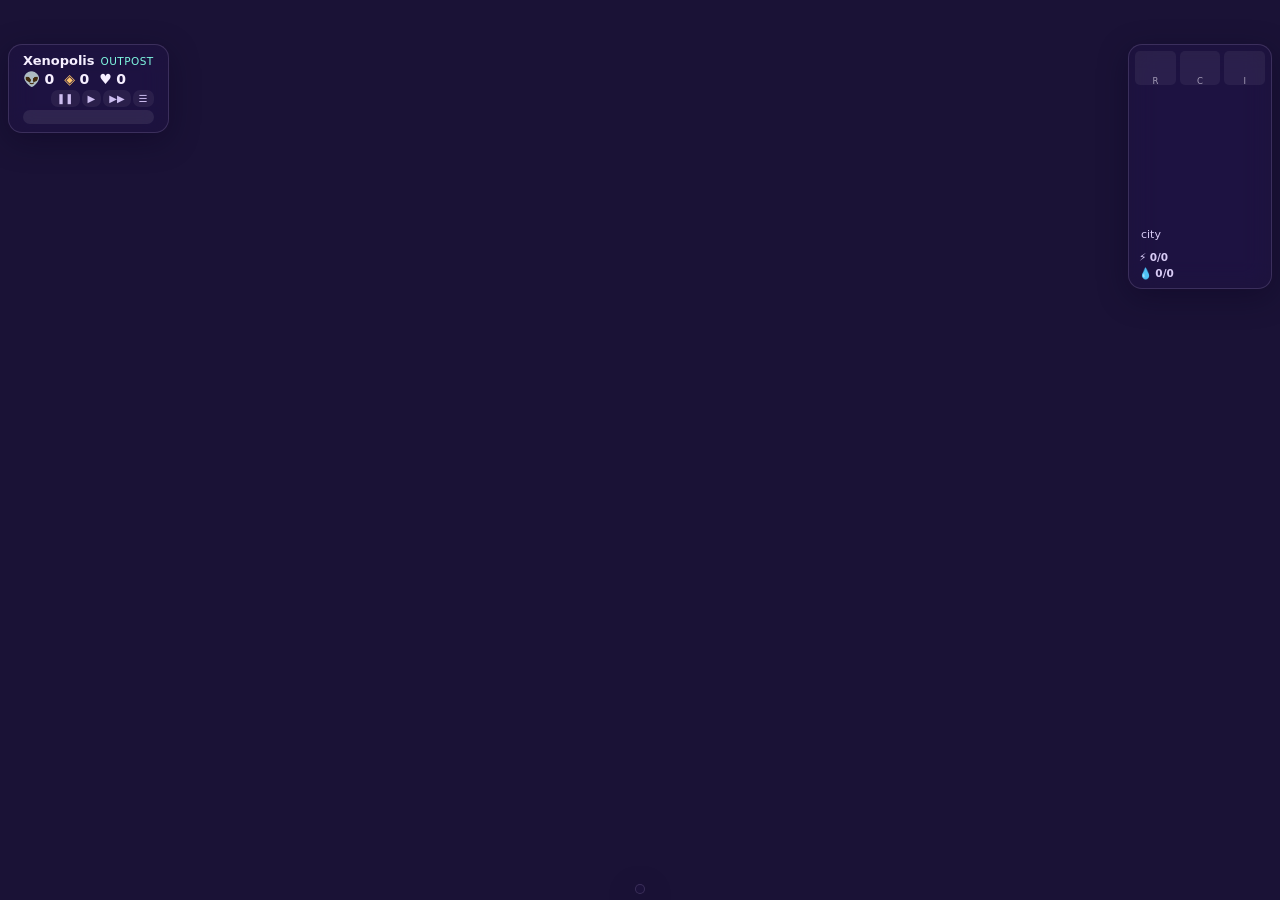
<file: index.html>
<!doctype html>
<html><head><meta charset="utf-8"><meta name="viewport" content="width=device-width,initial-scale=1">
<style>
html,body{margin:0;height:100%;overflow:hidden;background:#1a1236;font-family:-apple-system,"SF Pro Text",Inter,system-ui,sans-serif;color:#f6efff;-webkit-font-smoothing:antialiased}
canvas#c{position:fixed;inset:0;width:100%;height:100%;display:block;touch-action:none}
button{font:inherit;color:inherit;cursor:pointer;border:0;background:none}
button:focus-visible,input:focus-visible{outline:2px solid #7ff7ff;outline-offset:2px}
.glass,#hud,#side,#dock .bar,#panel,#tip,.modal>div{background:rgba(32,20,64,.55);backdrop-filter:blur(14px) saturate(1.4);-webkit-backdrop-filter:blur(14px) saturate(1.4);border:1px solid rgba(220,200,255,.16);box-shadow:0 8px 30px rgba(10,4,30,.35)}
#hud{position:fixed;left:8px;top:44px;border-radius:14px;padding:6px 10px;display:grid;gap:3px;font-size:12px;min-width:0;max-width:calc(100% - 110px)}
.city{display:flex;gap:6px;align-items:baseline;min-width:0}.city b{font-size:13px;white-space:nowrap;overflow:hidden;text-overflow:ellipsis}.city i{font-style:normal;font-size:10.5px;color:#7ff7e0;letter-spacing:.04em;text-transform:uppercase;white-space:nowrap}
.stats{display:flex;gap:10px;font-variant-numeric:tabular-nums}.stats em{font-style:normal;color:#ffc46b}.stats .neg b{color:#ff8a9a}
.row2{display:flex;gap:8px;align-items:center;justify-content:space-between;color:#cdbdf0;font-size:11px}
.speed{display:flex;gap:2px}.speed button{font-size:10px;padding:3px 6px;border-radius:7px;background:rgba(255,255,255,.06)}.speed button.on{background:#7ff7e0;color:#1d1240}
.tprog{position:relative;height:14px;border-radius:7px;background:rgba(255,255,255,.08);overflow:hidden}.tprog i{position:absolute;left:0;top:0;bottom:0;background:linear-gradient(90deg,#3fcfb6,#7a5fe0);opacity:.85;transition:width .6s}.tprog span{position:relative;display:block;font-size:10.5px;font-weight:600;text-shadow:0 1px 3px rgba(20,8,40,.7);line-height:14px;padding:0 6px;color:#fff;font-variant-numeric:tabular-nums;white-space:nowrap}
#side{position:fixed;right:8px;top:44px;border-radius:14px;padding:6px;display:grid;gap:5px;width:84px}
.rci{display:flex;gap:4px;height:34px;align-items:center}.rci div{flex:1;height:100%;position:relative;background:rgba(255,255,255,.06);border-radius:5px}
.rci i{position:absolute;left:2px;right:2px;bottom:50%;border-radius:3px;transition:height .6s}.rci i.neg{bottom:auto;top:50%;opacity:.55}
.rci .r{background:#5ef2c0}.rci .c{background:#79aaff}.rci .i{background:#ffa860}.rci span{position:absolute;bottom:-1px;width:100%;text-align:center;font-size:8.5px;opacity:.6}
#mini{width:84px;height:84px;border-radius:8px;image-rendering:pixelated;cursor:pointer;display:block}
.util{display:grid;font-size:10px;font-variant-numeric:tabular-nums;color:#d8cbf5}.util .bad{color:#ff8a9a}.util .warn{color:#ffd27a}.ub{text-align:left;font-size:10.5px;padding:2px 4px;border-radius:6px;color:#d8cbf5}.ub:hover{background:rgba(255,255,255,.1)}
#dock{position:fixed;left:6px;right:6px;bottom:6px;display:grid;gap:5px;justify-items:center}
#advice.act::after{content:' ›';opacity:.7}#advice{backdrop-filter:blur(10px);-webkit-backdrop-filter:blur(10px);display:-webkit-box;-webkit-line-clamp:2;-webkit-box-orient:vertical;overflow:hidden;line-height:1.3;box-shadow:0 4px 16px rgba(10,4,30,.4);font-size:11px;font-weight:600;padding:4px 10px;border-radius:999px;background:rgba(26,16,54,.86);border:1px solid rgba(220,200,255,.22);max-width:92%;text-align:center}#advice:empty{display:none}#advice.warn{color:#ffd27a}#advice.bad{color:#ff9aaa;border-color:rgba(255,120,150,.4)}#advice.ok{color:#9ff8e4}#advice.act{cursor:pointer}#advice.act:hover{background:rgba(60,40,110,.85)}
#lost{position:fixed;inset:0;display:grid;place-items:center;background:#1a1236;font-size:13px;color:#e8dcff;z-index:20;text-align:center;padding:20px}
#spark{width:100%;height:56px;display:block;background:rgba(255,255,255,.05);border-radius:10px}.sparkL{font-size:10.5px;color:#cdbdf0;margin-top:3px;display:flex;justify-content:space-between}
#hint{font-size:10.5px;color:#f1e8ff;text-align:center;background:rgba(24,14,52,.62);padding:2px 9px;border-radius:999px;backdrop-filter:blur(8px)}#hint:empty{display:none}
.bar{display:flex;gap:2px;padding:4px;border-radius:16px;max-width:100%;overflow-x:auto;scrollbar-width:none}.bar::-webkit-scrollbar{display:none}
.tb{display:grid;justify-items:center;gap:1px;padding:4px 5px;border-radius:11px;min-width:40px;font-size:9px;color:#d8cbf5;transition:background .2s,transform .15s}
.tb svg{width:22px;height:22px}.tb:active{transform:scale(.92)}.tb.on{background:rgba(127,247,224,.18);color:#fff}
.st{display:grid;grid-template-columns:22px auto;column-gap:5px;align-items:center;text-align:left;padding:4px 8px 4px 5px;border-radius:11px;white-space:nowrap}
.st svg{width:22px;height:22px;grid-row:span 2}.st b{font-size:10.5px;font-weight:600}.st i{font-style:normal;font-size:9.5px;color:#ffc46b}.st.on{background:rgba(127,247,224,.2)}.st.lock{opacity:.5}
#tip{position:fixed;z-index:5;border-radius:10px;padding:6px 9px;font-size:11px;display:grid;gap:2px;pointer-events:none;max-width:220px}
#tip span{color:#d8cbf5}#tip .bad{color:#ff8a9a}
#toast{position:fixed;left:50%;bottom:118px;transform:translate(-50%,-8px);opacity:0;transition:.4s;background:rgba(255,240,250,.92);color:#2a1650;font-size:12px;font-weight:600;padding:8px 12px;border-radius:12px;max-width:80%;text-align:center;pointer-events:none;z-index:6}
#toast.show{opacity:1;transform:translate(-50%,0)}#toast{transform:translate(-50%,8px);font-size:11.5px;padding:6px 11px}
#panel{position:fixed;right:8px;top:44px;bottom:8px;width:min(280px,calc(100% - 16px));border-radius:16px;padding:12px;overflow:auto;z-index:7;font-size:12px;background:rgba(28,16,58,.88)}
.ph{display:flex;justify-content:space-between;align-items:center;font-size:14px}
.tax{display:grid;grid-template-columns:auto 1fr auto;gap:8px;align-items:center;margin:10px 0}.tax input{accent-color:#7ff7e0}
.budget{display:grid;grid-template-columns:repeat(3,1fr);gap:6px}.budget div{background:rgba(255,255,255,.06);border-radius:10px;padding:6px}.budget i{display:block;font-style:normal;font-size:10px;color:#cdbdf0}.budget b{font-variant-numeric:tabular-nums}
h4{margin:12px 0 4px;font-size:11px;color:#7ff7e0;text-transform:uppercase;letter-spacing:.06em}
ul{list-style:none;margin:0;padding:0;display:grid;gap:3px}#tiers li{display:flex;justify-content:space-between;opacity:.55}#tiers li.got{opacity:1}#tiers i{font-style:normal;color:#ffc46b}
#log li{line-height:1.35;color:#e8dcff}#log i{font-style:normal;color:#9f8fd0;margin-right:6px;font-size:10px}
.pb{display:flex;gap:6px;margin-top:12px}.pb button,.modal button{flex:1;padding:8px 10px;border-radius:10px;background:rgba(255,255,255,.1);font-weight:600;font-size:12px}
.danger{background:rgba(255,94,140,.25)!important;color:#ffd0dc}
.modal{position:fixed;inset:0;display:grid;place-items:center;z-index:9;background:rgba(14,8,32,.35);padding:16px}
.modal[hidden],#panel[hidden],#tip[hidden],.bar[hidden]{display:none}
.modal>div{border-radius:18px;padding:16px;max-width:300px;display:grid;gap:10px;background:rgba(34,20,70,.85)}
.modal b{font-size:16px}.modal p{margin:0;font-size:12px;color:#d8cbf5;line-height:1.45}
.modal input{font:inherit;font-size:15px;padding:9px 12px;border-radius:10px;border:1px solid rgba(220,200,255,.25);background:rgba(255,255,255,.08);color:#fff}
#foundB{background:linear-gradient(135deg,#5ef2d6,#9a7bff);color:#1a1040}
@media (max-width:320px){#side{display:none}#hud{max-width:calc(100% - 16px)}.tb span{display:none}.tb{min-width:30px}}
@media (min-width:700px){#hud{font-size:14px;padding:8px 14px}#side{width:130px}#mini{width:130px;height:130px}.tb svg{width:28px;height:28px}.tb{min-width:56px;font-size:10.5px}}

</style>
<style>.ub:has(b.bad){animation:upulse 1.6s ease-in-out infinite}@keyframes upulse{50%{box-shadow:0 0 0 3px rgba(255,90,120,.45)}}@media (prefers-reduced-motion:reduce){.ub:has(b.bad){animation:none;box-shadow:0 0 0 2px rgba(255,90,120,.5)}}#tip .why{color:#ffd9a0;font-weight:600}#netH{font-size:10.5px;font-weight:700;padding:1px 6px;border-radius:999px;align-self:center}#netH.up{color:#9ff8e4;background:rgba(94,242,214,.14)}#goal{font-size:11px;font-weight:600;color:#ffe2a8;white-space:nowrap;overflow:hidden;text-overflow:ellipsis}#goal:empty{display:none}#netH.dn{color:#ff9aaa;background:rgba(255,94,140,.16)}</style></head>
<body>
<canvas id="c"></canvas>
<div id="hud">
  <div class="city"><b id="cname">Xenopolis</b><i id="tier">Outpost</i></div>
  <div class="stats">
    <span title="Population">👽 <b id="pop">0</b></span>
    <span title="Lumen"><em>◈</em> <b id="lumen">0</b></span>
    <span title="Happiness">♥ <b id="happy">0</b></span>
    <span id="netH" title="Net Lumen per phase"></span>
  </div>
  <div class="row2"><span id="date"></span>
    <div class="speed"><button data-speed="0" aria-label="Pause">❚❚</button><button data-speed="1" aria-label="Normal speed">▶</button><button data-speed="3" aria-label="Fast">▶▶</button><button id="menuB" aria-label="City menu">☰</button></div>
  </div>
  <div class="tprog" title="Progress to the next tier"><i id="tbar"></i><span id="tnext"></span></div>
  <div id="goal" title="Current goal"></div>
</div>
<div id="side">
  <div class="rci"><div><i id="dr" class="r"></i><span>R</span></div><div><i id="dc" class="c"></i><span>C</span></div><div><i id="di" class="i"></i><span>I</span></div></div>
  <canvas id="mini" title="Minimap: tap to jump"></canvas>
  <button id="miniB" class="ub" style="font-size:11px;padding:3px 6px;width:100%" aria-label="Change minimap view (M)">city</button>
  <div class="util"><button id="pwB" class="ub" aria-label="Energy: tap to place a pylon">⚡ <b id="pw">0/0</b></button><button id="wtB" class="ub" aria-label="Water: tap to place a mist well">💧 <b id="wt">0/0</b></button></div>
</div>
<div id="tip" hidden></div>
<div id="toast"></div>
<div id="dock"><div id="advice" role="status"></div><div id="hint"></div><div id="sub" class="bar" hidden></div><div id="bar" class="bar"></div></div>
<div id="panel" hidden>
  <div class="ph"><b>City hall</b><button id="closeP" aria-label="Close">✕</button></div>
  <label class="tax">Taxes <input id="tax" type="range" min="0" max="20" step="1"><span id="taxV"></span></label>
  <div class="budget"><div><i>Income</i><b id="inc"></b></div><div><i>Upkeep</i><b id="exp"></b></div><div><i>Net / phase</i><b id="net"></b></div></div>
  <h4>Growth</h4><canvas id="spark" aria-label="Population and Lumen history"></canvas><div id="sparkL" class="sparkL"></div>
  <div id="best" class="sparkL"></div><h4>Milestones</h4><ul id="tiers"></ul>
  <h4>Chronicle</h4><ul id="log"></ul>
  <div class="pb"><button id="soundB">Soundtrack: off</button><button id="newB" class="danger">New city</button></div>
</div>
<div id="confirm" class="modal" hidden><div><b>Start a new city?</b><p>Your current city will be replaced by a fresh world.</p><button id="noB">Keep playing</button><button id="yesB" class="danger">New city</button></div></div>
<div id="namePrompt" class="modal" hidden><div><b>Found your city</b><p>A quiet shore on an alien world. Lay glowing paths, zone pods and markets, power them with pylons and mist wells.</p>
  <input id="cityName" maxlength="40" placeholder="Xenopolis" aria-label="City name"><button id="foundB">Found city</button></div></div>
<script>
window.App = window.App || {};
(function (A) {
  const N = 28; A.N = N;
  A.TYPES = {
    r: { name: 'Residential zone', cost: 10, zone: 1 },
    c: { name: 'Commercial zone', cost: 10, zone: 1 },
    i: { name: 'Industrial zone', cost: 10, zone: 1 },
    p: { name: 'Levitation path', cost: 5 },
    pw: { name: 'Energy pylon', cost: 120, power: 90, up: 4 },
    rx: { name: 'Plasma reactor', cost: 400, power: 260, up: 9, need: 1 },
    mw: { name: 'Mist well', cost: 100, water: 90, up: 3 },
    mc: { name: 'Mist condenser', cost: 380, water: 260, up: 8, need: 1 },
    park: { name: 'Glow garden', cost: 40, up: 1 },
    hall: { name: 'Hive Council', cost: 500, up: 10, unique: 1 },
    heal: { name: 'Healing bloom', cost: 300, up: 8 },
    acad: { name: 'Star academy', cost: 350, up: 9 },
    port: { name: 'UFO port', cost: 600, up: 12 },
    mono: { name: 'Monolith of Echoes', cost: 1500, lm: 1, need: 1, unique: 1 },
    whale: { name: 'Sky Whale Sanctuary', cost: 3000, lm: 1, need: 2, unique: 1 },
    mother: { name: 'Mothership dock', cost: 6000, lm: 1, need: 3, unique: 1 }
  };
  A.TIERS = [['Outpost', 0], ['Colony', 150], ['Hive', 800], ['Metropolis', 2500], ['Star Capital', 7000]];
  A.PHASES = ['Glimmer', 'Sporefall', 'Tidewane', 'Emberdusk', 'Driftmoon', 'Coralrise', 'Hollowlight', 'Veilsong', 'Starbloom', 'Mistcall', 'Ringturn', 'Nightbirth'];
  A.rng = function (seed) { let a = seed >>> 0; return function () { a = a + 0x6D2B79F5 | 0; let t = Math.imul(a ^ a >>> 15, 1 | a); t = t + Math.imul(t ^ t >>> 7, 61 | t) ^ t; return ((t ^ t >>> 14) >>> 0) / 4294967296; }; };
  function noiseFn(seed) {
    const r = A.rng(seed), S = 6, g = [];
    for (let i = 0; i < (S + 1) * (S + 1); i++) g.push(r());
    const sm = (t) => t * t * (3 - 2 * t);
    const at = (a, b) => g[Math.min(S, b) * (S + 1) + Math.min(S, a)];
    return function (x, y) { x *= S; y *= S; const xi = Math.floor(x), yi = Math.floor(y), u = sm(x - xi), v = sm(y - yi);
      return (at(xi, yi) * (1 - u) + at(xi + 1, yi) * u) * (1 - v) + (at(xi, yi + 1) * (1 - u) + at(xi + 1, yi + 1) * u) * v; };
  }
  A.genTerrain = function (seed) {
    const n1 = noiseFn(seed), n2 = noiseFn(seed + 77), r = A.rng(seed + 5);
    A.ter = []; A.hue = [];
    for (let y = 0; y < N; y++) for (let x = 0; x < N; x++) {
      const u = x / (N - 1), v = y / (N - 1);
      const ex = Math.max(Math.abs(u - 0.5), Math.abs(v - 0.5)) * 2;
      const h = n1(u, v) * 0.75 + 0.3 - ex * ex * 0.55 + (1 - ex) * 0.12;
      const f = n2(u, v);
      let t = '';
      if (h < 0.3) t = 'w'; else if (f > 0.62) t = 'f'; else if (r() < 0.05) t = 'x';
      A.ter.push(t); A.hue.push(f);
    }
  };
  A.fresh = function (name) {
    return { v: 1, name: name || '', seed: (Math.random() * 1e9) | 0, month: 0, lumen: 6000, tax: 9,
      cells: Array(N * N).fill(''), lv: Array(N * N).fill(0), log: [], tier: 0, speed: 1, started: false, boost: 0, boostUntil: 0, hist: [], best: 0 };
  };
  A.validate = function (r) {
    const s = A.fresh();
    if (!r || typeof r !== 'object') return s;
    if (typeof r.name === 'string') s.name = r.name.slice(0, 40);
    if (Number.isFinite(r.seed)) s.seed = r.seed | 0;
    if (Number.isFinite(r.month)) s.month = Math.max(0, r.month | 0);
    if (Number.isFinite(r.lumen)) s.lumen = Math.round(r.lumen);
    if (Number.isFinite(r.tax)) s.tax = Math.min(20, Math.max(0, r.tax | 0));
    if (Array.isArray(r.cells) && r.cells.length === N * N) s.cells = r.cells.map((t) => (t && A.TYPES[t] ? t : ''));
    if (Array.isArray(r.lv) && r.lv.length === N * N) s.lv = r.lv.map((l) => Math.min(3, Math.max(0, l | 0)));
    if (Array.isArray(r.log)) s.log = r.log.filter((e) => e && typeof e.t === 'string').slice(-60).map((e) => ({ m: Math.max(0, e.m | 0), t: e.t.slice(0, 200), ...(typeof e.d === 'string' && /^\d{4}-\d\d-\d\d$/.test(e.d) ? { d: e.d } : {}) }));
    if (Number.isFinite(r.tier)) s.tier = Math.min(4, Math.max(0, r.tier | 0));
    if ([0, 1, 3].includes(r.speed)) s.speed = r.speed;
    s.started = !!r.started;
    if (Array.isArray(r.hist)) s.hist = r.hist.filter((e) => e && Number.isFinite(e.p) && Number.isFinite(e.l)).slice(-120).map((e) => ({ m: e.m | 0, p: e.p | 0, l: Math.round(e.l), h: e.h | 0 }));
    if (Number.isFinite(r.boost)) { s.boost = Math.max(0, Math.min(20, r.boost)); s.boostUntil = Math.max(0, r.boostUntil | 0); }
    if (Number.isFinite(r.auroraUntil)) s.auroraUntil = Math.max(0, r.auroraUntil | 0);
    if (Number.isFinite(r.tideUntil)) s.tideUntil = Math.max(0, r.tideUntil | 0);
    if (Number.isFinite(r.peakL)) s.peakL = Math.max(0, Math.round(r.peakL));
    if (Number.isFinite(r.best)) s.best = Math.max(0, r.best | 0);
    if (Number.isFinite(r.lastSeen) && r.lastSeen <= Date.now()) s.lastSeen = r.lastSeen;
    if (r.reached && typeof r.reached === 'object') { s.reached = {}; for (const k of ['1', '2', '3', '4']) if (Number.isFinite(r.reached[k])) s.reached[k] = Math.max(0, r.reached[k] | 0); }
    if (Number.isFinite(r.goal)) s.goal = Math.max(0, Math.min(99, r.goal | 0));
    if (Number.isFinite(r.harvest)) s.harvest = r.harvest | 0;
    if (Number.isFinite(r.hollow)) s.hollow = r.hollow | 0;
    if (typeof r.lantern === 'string') s.lantern = r.lantern.slice(0, 10);
    if (Array.isArray(r.hist)) s.hist.forEach((e, k) => { const n = r.hist.slice(-120)[k]; if (n && Number.isFinite(n.n)) e.n = Math.round(n.n); if (n && Number.isFinite(n.e)) e.e = Math.max(0, Math.min(100, n.e | 0)); if (n && Number.isFinite(n.w)) e.w = Math.max(0, Math.min(100, n.w | 0)); });
    if (Number.isFinite(r.ringFair)) s.ringFair = r.ringFair | 0;
    if (r.evc && typeof r.evc === 'object') { s.evc = {}; for (const k in r.evc) if (/^[a-z]{2,12}$/.test(k) && Number.isFinite(r.evc[k])) s.evc[k] = Math.max(0, r.evc[k] | 0); }
    if (typeof r.moths === 'string') s.moths = r.moths.slice(0, 10);
    if (Number.isFinite(r.acc)) s.acc = Math.max(0, Math.min(2.6, +r.acc));
    s.v = 1;
    return s;
  };
  A.load = function () {
    let raw = null;
    try { if (window.cabinet && cabinet.recall) raw = cabinet.recall('city', null); } catch (e) {}
    if (!raw) { try { raw = JSON.parse(localStorage.getItem('xenopolis.city') || 'null'); } catch (e) {} }
    return A.validate(raw);
  };
  A.loadUndo = function () {
    try { const u = window.cabinet && cabinet.recall ? cabinet.recall('undo', null) : null; if (!u || u.seed !== A.S.seed || !Array.isArray(u.list)) return [];
      return u.list.filter((x) => x && Array.isArray(x.batch) && Number.isFinite(x.spent) && x.batch.every((b) => b && Number.isInteger(b.i) && b.i >= 0 && b.i < N * N && (b.t === '' || A.TYPES[b.t]))).map((x) => ({ spent: Math.round(x.spent), batch: x.batch.map((b) => ({ i: b.i, t: b.t || '', l: Math.min(3, Math.max(0, b.l | 0)) })) }));
    } catch (e) { return []; }
  };
  let saveT = 0;
  A.save = function (now) {
    clearTimeout(saveT);
    const go = () => {
      const s = A.S; s.lastSeen = Date.now();
      try { if (window.cabinet && cabinet.remember) cabinet.remember('city', s); } catch (e) {}
      try { localStorage.setItem('xenopolis.city', JSON.stringify(s)); } catch (e) {}
      try { if (window.cabinet && cabinet.remember) cabinet.remember('undo', { v: 1, seed: s.seed, list: (A.undoStack || []).slice(-10) }); } catch (e) {}
    };
    A._pendingSave = go;
    if (now) { A._pendingSave = null; go(); } else saveT = setTimeout(() => { A._pendingSave = null; go(); }, 400);
  };
  A.flushSave = function () { if (A._pendingSave) { clearTimeout(saveT); const g = A._pendingSave; A._pendingSave = null; g(); } };
  const flushAll = () => { try { A.flushSave(); } catch (e) {} try { A.world && A.world.flushView && A.world.flushView(); } catch (e) {} };
  addEventListener('pagehide', flushAll); addEventListener('beforeunload', flushAll); document.addEventListener('freeze', flushAll); addEventListener('blur', flushAll);
  setInterval(() => { try { if (A.S && A.S.started) A.save(true); } catch (e) {} }, 5000);
  document.addEventListener('visibilitychange', () => { if (document.hidden) A.flushSave(); });
  A.dateStr = function (m) { return 'Cycle ' + (Math.floor(m / 12) + 1) + ' · ' + A.PHASES[m % 12]; };
})(window.App);

</script>
<script>
(function (A) {
  const N = A.N, T = A.TYPES;
  const POP = [0, 14, 45, 120], JOB = [0, 10, 30, 80];
  A.stats = { pop: 0, jc: 0, ji: 0, ps: 0, pd: 0, ws: 0, wd: 0, happy: 60, dem: { r: 0.6, c: 0.1, i: 0.3 }, income: 0, expense: 0, poll: new Float32Array(N * N), land: new Float32Array(N * N), counts: {} };
  const nb = [[1, 0], [-1, 0], [0, 1], [0, -1]];
  A.pathNear = function (i) {
    const x = i % N, y = (i / N) | 0;
    for (const [dx, dy] of nb) { const X = x + dx, Y = y + dy; if (X >= 0 && Y >= 0 && X < N && Y < N && A.S.cells[Y * N + X] === 'p') return true; }
    return false;
  };
  A.crystalNear = function (i) { const x = i % N, y = (i / N) | 0; for (let dy = -1; dy <= 1; dy++) for (let dx = -1; dx <= 1; dx++) { const X = x + dx, Y = y + dy; if (X >= 0 && Y >= 0 && X < N && Y < N && A.ter[Y * N + X] === 'x' && !A.S.cells[Y * N + X]) return true; } return false; };
  function spread(arr, i, r, amt) {
    const x = i % N, y = (i / N) | 0;
    for (let Y = Math.max(0, y - r); Y <= Math.min(N - 1, y + r); Y++) for (let X = Math.max(0, x - r); X <= Math.min(N - 1, x + r); X++) {
      const d = Math.hypot(X - x, Y - y); if (d <= r) arr[Y * N + X] += amt * (1 - d / (r + 1));
    }
  }
  A.compute = function () {
    const s = A.S, st = A.stats;
    const poll = new Float32Array(N * N), land = new Float32Array(N * N).fill(0.45);
    let pop = 0, jc = 0, ji = 0, ps = 0, pd = 0, ws = 0, wd = 0, paths = 0, up = 0; const counts = {};
    for (let i = 0; i < N * N; i++) {
      const t = s.cells[i]; if (!t) { if (A.ter[i] === 'f') spread(land, i, 1, 0.03); continue; }
      counts[t] = (counts[t] || 0) + 1; const l = s.lv[i];
      if (t === 'r') { pop += POP[l]; pd += l * 3; wd += l * 3; }
      else if (t === 'c') { jc += JOB[l]; pd += l * 4; wd += l * 2; }
      else if (t === 'i') { ji += JOB[l] * (A.crystalNear(i) ? 1.7 : 1.2); pd += l * 6; wd += l * 4; if (l) spread(poll, i, 4, l * 0.5); }
      else if (t === 'p') paths++;
      else {
        ps += T[t].power || 0; ws += T[t].water || 0; up += T[t].up || 0;
        if (t === 'park') spread(land, i, 3, 0.18);
        else if (t === 'port') spread(poll, i, 2, 0.4);
        else if (t === 'rx') spread(poll, i, 3, 0.7);
        else if (T[t].lm) spread(land, i, 7, 0.25);
        else if (!T[t].power && !T[t].water) spread(land, i, 5, 0.1);
      }
    }
    for (let i = 0; i < N * N; i++) { if (A.ter[i] === 'w') spread(land, i, 1, 0.02); if (s.cells[i] === 'park') spread(poll, i, 2, -0.35); }
    for (let i = 0; i < N * N; i++) if (poll[i] < 0) poll[i] = 0;
    for (let i = 0; i < N * N; i++) land[i] = Math.max(0, Math.min(1, land[i] - poll[i] * 0.12));
    if (s.month < (s.auroraUntil || 0)) ps += 40;
    if (s.month < (s.tideUntil || 0)) ws += 60;
    const imp = ps > 0 && pd > ps && pd - ps <= 20 + s.tier * 20 && s.lumen > 0 ? Math.ceil(pd - ps) : 0;
    const wimp = ws > 0 && wd > ws && wd - ws <= 15 + s.tier * 15 && s.lumen > 0 ? Math.ceil(wd - ws) : 0;
    const pOK = ps > 0 && pd <= ps + imp, wOK = ws > 0 && wd <= ws + wimp;
    let rl = 0, rn = 0; for (let i = 0; i < N * N; i++) if (s.cells[i] === 'r' && s.lv[i]) { rl += land[i]; rn++; }
    let happy = 48 + (rn ? rl / rn : 0.5) * 30 + (pOK ? 4 : -8) + (wOK ? 4 : -8) - (s.tax - 9) * 2.5;
    if (counts.heal && counts.heal * 900 >= pop) happy += 6;
    if (counts.acad && counts.acad * 1000 >= pop) happy += 6;
    if (counts.hall) happy += 5;
    let pl = 0; for (let i = 0; i < N * N; i++) if (s.cells[i] === 'r' && s.lv[i]) pl += poll[i];
    const smog = rn ? pl / rn : 0; happy -= Math.min(15, smog * 6);
    if (s.month < s.boostUntil) happy += s.boost;
    happy = Math.max(0, Math.min(100, happy));
    const tx = (s.tax - 9) * 0.05, cl = (v) => Math.max(-1, Math.min(1, v));
    const dem = { r: cl(((jc + ji) * 1.1 + 45 - pop) / (pop * 0.3 + 60)) - tx + (happy - 60) / 200,
      c: cl((pop * 0.35 + 10 - jc) / (jc * 0.4 + 30)) - tx, i: cl((pop * 0.45 + 18 - ji) / (ji * 0.4 + 30)) - tx };
    dem.r = cl(dem.r); dem.c = cl(dem.c); dem.i = cl(dem.i);
    const tour = counts.port ? Math.round((counts.mono ? 20 : 0) + (counts.whale ? 35 : 0) + (counts.mother ? 60 : 0) + jc * 0.05) * counts.port : 0; st.tour = tour;
    const edu = Math.min(0.2, (counts.acad || 0) * 0.1); st.edu = edu;
    const income = Math.round((pop * 1.6 + (jc + ji) * 1.2) * s.tax / 100 * 1.1 * (1 + edu)) + tour;
    const expense = Math.round(paths * 0.4 + up + imp * 3 + wimp * 2); st.imp = imp; st.wimp = wimp;
    st.pR = pd ? Math.min(1, ps / pd) : 1; st.wR = wd ? Math.min(1, ws / wd) : 1;
    Object.assign(st, { pop, jc, ji, ps, pd, ws, wd, happy, dem, income, expense, poll, land, counts, pOK, wOK, paths, smog });
    return st;
  };
  A.tierOf = (pop) => { let t = 0; A.TIERS.forEach((x, k) => { if (pop >= x[1]) t = k; }); return t; };
  A.log = function (t) { A.S.log.push({ m: A.S.month, t, d: new Date().toISOString().slice(0, 10) }); if (A.S.log.length > 60) A.S.log.shift(); };
  A.month = function (quiet) {
    const s = A.S; let st = A.compute(); const r = Math.random;
    let grown = 0;
    for (let i = 0; i < N * N; i++) {
      const t = s.cells[i]; if (t !== 'r' && t !== 'c' && t !== 'i') continue;
      const ok = (st.pOK || (st.pR > 0.9 && r() < 0.5)) && (st.wOK || (st.wR > 0.9 && r() < 0.5)) && A.pathNear(i), l = s.lv[i], d = st.dem[t];
      if (ok && d > -0.05 && l < 3 && grown < 14 && r() < 0.22 * (d + 0.35) && !(l === 2 && st.land[i] < 0.42 && t === 'r')) { s.lv[i]++; grown++; A.world.mark(i); }
      else if (l > 0 && ((!ok && r() < 0.1) || (d < -0.5 && r() < 0.05))) { s.lv[i]--; A.world.mark(i); }
    }
    st = A.compute();
    s.lumen += st.income - st.expense; s.month++; if (st.pop > (s.best || 0)) s.best = st.pop; if (s.lumen > (s.peakL || 0)) s.peakL = s.lumen;
    s.hist.push({ m: s.month, p: st.pop, l: s.lumen, h: Math.round(st.happy), n: st.income - st.expense, e: Math.round(st.pR * 100), w: Math.round(st.wR * 100) }); if (s.hist.length > 120) s.hist.shift();
    if (s.month % 12 === 0 && s.hist.length >= 12) { const a = s.hist[s.hist.length - 12], b = s.hist[s.hist.length - 1], dp = b.p - a.p, dl = b.l - a.l; A.log('Cycle ' + (s.month / 12) + ' closed: 👽 ' + (dp >= 0 ? '+' : '') + dp + ' · ◈ ' + (dl >= 0 ? '+' : '') + dl + ' · ♥ ' + b.h + '%.'); }
    try { A.checkGoal(); } catch (e) { console.warn(e); }
    const tier = A.tierOf(st.pop);
    if (tier > s.tier) { s.tier = tier; s.reached = s.reached || {}; s.reached[tier] = s.month; A.log(s.name + ' became a ' + A.TIERS[tier][0] + '!'); A.ui.toast('✦ ' + A.TIERS[tier][0] + ' reached' + (tier <= 3 ? ' · new landmark unlocked' : '')); A.world.fx('comet'); }
    const nowD = new Date(), dk = nowD.toISOString().slice(0, 10), hr = nowD.getHours();
    if (s.started && (hr >= 19 || hr < 2) && s.lantern !== dk && r() < 0.35) { s.lantern = dk; A.event('lantern'); }
    else if (s.started && nowD.getMonth() === 9 && s.harvest !== nowD.getFullYear() && r() < 0.3) { s.harvest = nowD.getFullYear(); A.event('harvest'); }
    else if (s.started && nowD.getMonth() === 9 && nowD.getDate() >= 24 && s.hollow !== nowD.getFullYear() && r() < 0.35) { s.hollow = nowD.getFullYear(); A.event('hollow'); }
    else if (s.started && (hr >= 20 || hr < 5) && (st.counts.park || 0) >= 2 && s.moths !== dk && r() < 0.25) { s.moths = dk; A.event('moths'); }
    else if (s.started && s.month % 12 === 10 && s.ringFair !== Math.floor(s.month / 12)) { s.ringFair = Math.floor(s.month / 12); A.event('ringfair'); }
    else if (r() < 0.05) { try { A.event(); } catch (e) { console.warn(e); } }
    if (s.lumen < 0 && s.month % 3 === 0) A.ui.toast('The treasury is in the red. Raise taxes or trim upkeep.');
    if (!quiet) { A.save(); A.ui.refresh(); }
  };
  A.GOALS = [
    ['Reach 500 citizens', (st) => st.pop >= 500, 300],
    ['Build a Plasma reactor', (st) => !!st.counts.rx, 250, 'rx'],
    ['Open a Star academy', (st) => !!st.counts.acad, 250, 'acad'],
    ['Raise the Monolith of Echoes', (st) => !!st.counts.mono, 500, 'mono'],
    ['Grow 3 glow gardens', (st) => (st.counts.park || 0) >= 3, 200, 'park'],
    ['Become a Hive (800 citizens)', (st) => st.pop >= 800, 600],
    ['Build a Healing bloom', (st) => !!st.counts.heal, 300, 'heal'],
    ['Reach 1,500 citizens', (st) => st.pop >= 1500, 800],
    ['Open a UFO port', (st) => !!st.counts.port, 500, 'port'],
    ['Become a Metropolis (2,500)', (st) => st.pop >= 2500, 1200],
    ['Welcome the Sky Whale Sanctuary', (st) => !!st.counts.whale, 1000, 'whale'],
    ['Reach 5,000 citizens', (st) => st.pop >= 5000, 2000],
    ['Dock the Mothership', (st) => !!st.counts.mother, 2500, 'mother'],
    ['Become a Star Capital', (st) => st.pop >= 7000, 5000]
  ];
  A.goalNow = function () { return A.GOALS[A.S.goal || 0] || null; };
  A.checkGoal = function () {
    const s = A.S; let g = A.goalNow(), n = 0;
    while (g && n < 3 && g[1](A.stats, s)) { s.lumen += g[2]; A.log('Goal met: ' + g[0] + '. +' + g[2] + ' Lumen.'); A.ui.toast('★ Goal met: ' + g[0] + ' · +◈' + g[2]); s.goal = (s.goal || 0) + 1; g = A.goalNow(); n++; }
  };
  A.catchUp = function () {
    const s = A.S; if (!s.started || !s.speed || !s.lastSeen) return;
    const n = Math.min(6, Math.floor((Date.now() - s.lastSeen) / 600000)); if (!(n >= 1)) return;
    const p0 = A.compute().pop, l0 = s.lumen;
    for (let k = 0; k < n; k++) A.month(true);
    const p1 = A.stats.pop, d = s.lumen - l0;
    A.log('While you were away: ' + n + ' phases passed.');
    A.save(true); A.ui.refresh();
    setTimeout(() => A.ui.toast('Welcome back · ' + n + ' phases passed · 👽 ' + (p1 - p0 >= 0 ? '+' : '') + (p1 - p0) + ' · ◈ ' + (d >= 0 ? '+' : '') + d), 600);
  };
  A.event = function (kind) {
    const s = A.S, k = kind || ['meteor', 'spores', 'trader', 'comet', 'aurora', 'tide', 'crystal', 'drift', 'swarm', 'caravan'][(Math.random() * 10) | 0];
    let msg = '';
    if (k === 'meteor') { s.lumen += 300; msg = 'Meteor shower! Crews salvaged 300 Lumen of star-glass.'; }
    if (k === 'spores') { s.boost = 5; s.boostUntil = s.month + 3; msg = 'A spore bloom drifts over the city. Citizens are delighted.'; }
    if (k === 'trader') { const g = 300 + ((Math.random() * 6) | 0) * 100; s.lumen += g; msg = 'Visiting traders paid ' + g + ' Lumen in docking fees.'; }
    if (k === 'comet') { s.boost = 10; s.boostUntil = s.month + 2; msg = 'Comet Festival! Happiness soars for two phases.'; }
    if (k === 'lantern') { s.boost = 8; s.boostUntil = s.month + 3; s.lumen += 150; msg = 'Moonlantern Night: both moons rise together and citizens float lanterns over the sea. +150 Lumen, happiness up.'; }
    if (k === 'harvest') { s.lumen += 250; s.boost = 6; s.boostUntil = s.month + 2; msg = 'Glimmerfruit Harvest: the fungal forests drop amber fruit this October. +250 Lumen, happier citizens.'; }
    if (k === 'hollow') { s.lumen += 200; s.boost = 7; s.boostUntil = s.month + 3; msg = 'Hollowmoon Eve: citizens carve glowing gourds along the paths. +200 Lumen, happiness up.'; }
    if (k === 'moths') { const g = 60 * Math.min(10, A.stats.counts.park || 0); s.lumen += g; s.boost = 4; s.boostUntil = s.month + 2; msg = 'Lumen moths swarm the glow gardens tonight; citizens net their light: +' + g + ' Lumen.'; }
    if (k === 'aurora') { s.auroraUntil = s.month + 3; msg = 'A violet aurora charges the pylons: +40 energy for three phases.'; }
    if (k === 'tide') { s.tideUntil = s.month + 3; msg = 'Moon tide: both moons pull the lavender sea high and mist wells brim: +60 water for three phases.'; }
    if (k === 'ringfair') { const g = 150 + Math.min(900, Math.round(A.stats.jc * 1.5)); s.lumen += g; s.boost = 5; s.boostUntil = s.month + 2; msg = 'Ringturn Fair: the gas giant\'s rings align and markets glow all night: +' + g + ' Lumen.'; }
    if (k === 'crystal') { let n = 0; for (let i = 0; i < N * N; i++) if (A.S.cells[i] === 'i' && A.S.lv[i] && A.crystalNear(i)) n++; const g = 120 + n * 80; s.lumen += g; msg = 'Crystal song: the outcrops ring at dusk' + (n ? ' and ' + n + ' crystal-fed refineries' : '') + ' harvest the echo: +' + g + ' Lumen.'; }
    if (k === 'drift') { const open = []; for (let i = 0; i < N * N; i++) if (!s.cells[i] && A.ter[i] !== 'w' && A.pathNear(i)) open.push(i); let n = 0; while (open.length && n < 2) { const i = open.splice((Math.random() * open.length) | 0, 1)[0]; s.cells[i] = 'park'; s.lv[i] = 0; A.world.mark(i, true); n++; } A.compute(); msg = n ? 'Driftseed winds plant ' + n + ' wild glow garden' + (n > 1 ? 's' : '') + ' beside your paths: land value up, smog down.' : 'Driftseed winds pass over, finding no open ground.'; }
    if (k === 'swarm') { const c = []; for (let i = 0; i < N * N; i++) if (T[s.cells[i]] && T[s.cells[i]].zone && s.lv[i] > 0 && s.lv[i] < 3 && A.pathNear(i)) c.push(i); let n = 0; while (c.length && n < 3) { const i = c.splice((Math.random() * c.length) | 0, 1)[0]; s.lv[i]++; A.world.mark(i); n++; } A.compute(); msg = n ? 'Builder-mite swarm: tiny glowing mites raise ' + n + ' building' + (n > 1 ? 's' : '') + ' a tier overnight.' : 'A builder-mite swarm circles, finding nothing to raise.'; }
    if (k === 'caravan') { const g = Math.min(800, 80 + (A.stats.paths || 0) * 6); s.lumen += g; msg = 'Glowworm caravan: a luminous procession rides every levitation path, paying tolls: +' + g + ' Lumen.'; }
    if (!msg) return;
    s.evc = s.evc || {}; s.evc[k] = (s.evc[k] || 0) + 1;
    A.log(msg); A.ui.toast(msg); A.world.fx(k === 'aurora' || k === 'tide' || k === 'moths' ? 'spores' : k);
  };
  A.advice = function () {
    const st = A.stats, s = A.S, c = st.counts || {};
    if (!st.pOK) { const big = s.tier >= 1 && st.pd - st.ps > 60; const tl = big ? 'rx' : 'pw'; if (s.lumen < T[tl].cost) return { k: 'bad', t: 'Out of energy and short on Lumen: raise taxes in ☰ to afford a ' + T[tl].name + '.' }; return { k: 'bad', t: 'Out of energy (' + Math.round(st.pd) + '/' + st.ps + '): tap for a' + (big ? ' Plasma reactor (+260)' : 'n Energy pylon') + '.', tool: tl }; }
    const bigW = s.tier >= 1 && s.lumen >= T.mc.cost && st.wd - st.ws > 40;
    if (!st.wOK) return bigW ? { k: 'bad', t: 'Water is short (' + Math.round(st.wd) + '/' + st.ws + '): tap for a Mist condenser (+260).', tool: 'mc' } : { k: 'bad', t: 'Water is short: build a Mist well. Tap to pick it.', tool: 'mw' };
    if (s.tier >= 1 && st.ws && st.wd >= st.ws && s.lumen >= T.mc.cost) return { k: 'warn', t: 'Water maxed ' + Math.round(st.wd) + '/' + st.ws + ' · tap for a Mist condenser (+260)', tool: 'mc' };
    if (st.wimp) return { k: 'warn', t: 'Importing ' + st.wimp + ' water (◈' + st.wimp * 2 + '/phase): tap to add a mist well.', tool: 'mw' };
    if (st.imp) return { k: 'warn', t: 'Importing ' + st.imp + ' energy (◈' + st.imp * 3 + '/phase): tap to add a pylon.', tool: 'pw' };
    if (st.ps && st.pd / st.ps > 0.85) return { k: 'warn', t: 'Energy at ' + Math.round(st.pd / st.ps * 100) + '%: tap to add a pylon.', tool: 'pw' };
    if (st.ws && st.wd / st.ws > 0.85) return { k: 'warn', t: 'Water at ' + Math.round(st.wd / st.ws * 100) + '%: tap to add a mist well.', tool: 'mw' };
    if (st.smog > 1.2) return { k: 'warn', t: 'Spore smog is souring homes: tap for a Glow garden between them.', tool: 'park' };
    if (st.income - st.expense < 0) return { k: 'warn', t: 'Budget is negative: nudge taxes up in the ☰ menu.' };
    const top = ['r', 'c', 'i'].sort((a, b) => st.dem[b] - st.dem[a])[0], nm = { r: 'Residential', c: 'Commercial', i: 'Industrial' };
    if (st.dem[top] > 0.35) return { k: 'ok', t: 'Citizens want more ' + nm[top] + ' zones: tap to zone.', tool: top };
    if (!c.hall && s.lumen >= 500) return { k: 'ok', t: 'A Hive Council dome would lift happiness: tap.', tool: 'hall' };
    return { k: 'ok', t: 'The city hums along nicely.' };
  };
  A.undoStack = [];
  A.canPlace = function (t, i) {
    const s = A.S;
    if (t === 'x') return s.cells[i] ? '' : 'Nothing here';
    if (s.cells[i] === t) return 'Already here';
    if (A.ter[i] === 'w' && t !== 'p') return 'Only levitation paths cross the sea';
    if (s.cells[i]) return 'Occupied: bulldoze first';
    const d = T[t]; if (d.need && s.tier < d.need) return 'Unlocks at ' + A.TIERS[d.need][0];
    if (d.unique && s.cells.includes(t)) return 'Only one allowed';
    if (s.lumen < d.cost) return 'Not enough Lumen';
    return '';
  };
  A.applyBatch = function (t, list) {
    const s = A.S, batch = []; let spent = 0, last = '';
    for (const i of list) {
      const why = A.canPlace(t, i); if (why) { last = why; continue; }
      batch.push({ i, t: s.cells[i], l: s.lv[i] });
      if (t === 'x') { const o = s.cells[i], rf = o && T[o] && !T[o].zone && o !== 'p' ? Math.round(T[o].cost * 0.5) : 0; s.lumen += rf; spent -= rf; s.cells[i] = ''; s.lv[i] = 0; }
      else { s.cells[i] = t; s.lv[i] = 0; spent += T[t].cost; s.lumen -= T[t].cost; }
      A.world.mark(i, true);
    }
    if (batch.length && A.ui && A.ui.toast) A.ui.toast(t === 'x' ? 'Cleared ' + batch.length + (batch.length > 1 ? ' cells' : ' cell') + (spent < 0 ? ' · +◈' + (-spent) + ' salvaged' : '') : (batch.length > 1 ? batch.length + '× ' : '') + T[t].name + ' · −◈' + spent + ' · ◈' + Math.round(s.lumen).toLocaleString() + ' left');
    if (batch.length) { A.undoStack.push({ batch, spent }); if (A.undoStack.length > 30) A.undoStack.shift(); A.compute(); A.save(); A.ui.refresh(); if (T[t] && T[t].lm) A.log(T[t].name + ' rises over ' + (s.name || 'the city') + '.'); }
    else if (last && list.length) A.ui.toast(last);
    return batch.length;
  };
  A.idleSummary = function () { const out = {}; for (let i = 0; i < N * N; i++) { const t = A.S.cells[i]; if (T[t] && T[t].zone) { const w = A.whyIdle(i); out[w] = (out[w] || 0) + 1; } } return out; };
  A.whyIdle = function (i) {
    const s = A.S, st = A.stats, t = s.cells[i]; if (!T[t] || !T[t].zone) return '';
    if (!A.pathNear(i)) return 'Needs a path beside it';
    if (!st.pOK) return st.pR > 0.9 ? 'Brownout: growing slowly, add a pylon' : 'No energy: add a pylon';
    if (!st.wOK) return st.wR > 0.9 ? 'Low water: growing slowly' : 'No water: add a mist well';
    if (s.lv[i] >= 3) return 'Fully grown';
    if (st.dem[t] <= -0.05) return 'Waiting: low demand';
    return A.crystalNear(i) && t === 'i' ? 'Growing · crystal-fed (+40% jobs)' : 'Growing';
  };
  A.undo = function () {
    const u = A.undoStack.pop(); if (!u) return false;
    for (const b of u.batch.reverse()) { A.S.cells[b.i] = b.t; A.S.lv[b.i] = b.l; A.world.mark(b.i, true); }
    A.S.lumen += u.spent; A.compute(); A.save(); A.ui.refresh(); return true;
  };
})(window.App);

</script>
<script>
(function (A) {
  let THREE; const G = {}, M = {}, SM = {};
  A.figs = { mats: M, G };
  const P = { teal: 0x5ef2d6, violet: 0x9a7bff, mag: 0xff5ec8, lav: 0xd9c8ff, amber: 0xffc46b, coral: 0xff8fa8, deep: 0x3a2a66, ice: 0xbff6ff, cream: 0xfff1e0, lime: 0xb8ff7a };
  A.figs.P = P;
  A.figs.setup = function () {
    THREE = A.THREE;
    G.sph = new THREE.SphereGeometry(1, 20, 14);
    G.hemi = new THREE.SphereGeometry(1, 24, 12, 0, Math.PI * 2, 0, Math.PI / 2);
    G.cyl = new THREE.CylinderGeometry(1, 1, 1, 20);
    G.cyl6 = new THREE.CylinderGeometry(1, 1, 1, 6);
    G.cone = new THREE.ConeGeometry(1, 1, 18);
    G.tor = new THREE.TorusGeometry(1, 0.07, 10, 40);
    G.ico = new THREE.IcosahedronGeometry(1, 0);
    G.cap = new THREE.CapsuleGeometry(0.5, 1, 6, 14);
    G.box = new THREE.BoxGeometry(1, 1, 1);
    G.plane = new THREE.PlaneGeometry(1, 1);
    const pts = [[0, -0.12], [0.3, -0.1], [0.55, -0.03], [0.62, 0], [0.55, 0.04], [0.3, 0.08], [0.22, 0.17], [0.12, 0.24], [0, 0.26]].map((p) => new THREE.Vector2(p[0], p[1]));
    G.saucer = new THREE.LatheGeometry(pts, 24);
    const c = document.createElement('canvas'); c.width = c.height = 64; const x = c.getContext('2d');
    const g = x.createRadialGradient(32, 32, 0, 32, 32, 32); g.addColorStop(0, 'rgba(255,255,255,1)'); g.addColorStop(0.25, 'rgba(255,255,255,.45)'); g.addColorStop(1, 'rgba(255,255,255,0)');
    x.fillStyle = g; x.fillRect(0, 0, 64, 64); G.glow = new THREE.CanvasTexture(c);
  };
  function mat(hex, em, o) {
    const k = hex + '|' + em + '|' + (o ? JSON.stringify(o) : '');
    if (M[k]) return M[k];
    const m = new THREE.MeshStandardMaterial(Object.assign({ color: hex, roughness: 0.4, metalness: 0.04, emissive: hex, emissiveIntensity: em }, o || {}));
    m.userData.base = em; M[k] = m; return m;
  }
  A.figs.mat = mat;
  const glass = (hex) => mat(hex, 0.25, { transparent: true, opacity: 0.38, depthWrite: false, roughness: 0.1 });
  function part(g, m, x, y, z, sx, sy, sz, parent) {
    const o = new THREE.Mesh(g, m); o.position.set(x, y, z); o.scale.set(sx, sy == null ? sx : sy, sz == null ? sx : sz);
    o.castShadow = !m.transparent; o.receiveShadow = true; if (parent) parent.add(o); return o;
  }
  function glow(color, size, y, parent) {
    let m = SM[color]; if (!m) m = SM[color] = new THREE.SpriteMaterial({ map: G.glow, color, blending: THREE.AdditiveBlending, transparent: true, depthWrite: false, opacity: 0.8 });
    const s = new THREE.Sprite(m); s.scale.set(size, size, 1); s.position.y = y; if (parent) parent.add(s); return s;
  }
  A.figs.glow = glow;
  const B = {};
  B.r = function (g, l, v) {
    if (v === 0) { // spore pod
      let y = 0;
      for (let k = 0; k < l; k++) { const r = 0.34 - k * 0.06; part(G.sph, mat(k % 2 ? 0x7fe9d0 : P.teal, 0.12), 0, y + r * 0.62, 0, r, r * 0.7, r, g);
        for (let w = 0; w < 4; w++) { const a = w * 1.57 + k; part(G.sph, mat(P.amber, 1.4), Math.cos(a) * r * 0.92, y + r * 0.6, Math.sin(a) * r * 0.92, 0.035, 0.05, 0.035, g); }
        y += r * 1.2; }
      part(G.cyl, mat(P.lav, 0.1), 0, y + 0.1, 0, 0.015, 0.22, 0.015, g); const b = part(G.sph, mat(P.mag, 1.2), 0, y + 0.23, 0, 0.05, null, null, g); glow(0xff7fd8, 0.4, y + 0.23, g);
      g.userData.tick = (t) => { b.scale.setScalar(0.05 + Math.sin(t * 2.4 + g.id) * 0.012); };
    } else if (v === 1) { // coral spire
      let y = 0;
      for (let k = 0; k < l + 1; k++) { const r = 0.26 - k * 0.05, h = 0.42 - k * 0.04; part(G.cone, mat(k % 2 ? 0xffb0c6 : P.coral, 0.15), 0, y + h / 2, 0, r, h, r, g); y += h * 0.62; }
      for (let k = 0; k < l * 2; k++) { const a = k * 2.4, br = part(G.cap, mat(0xffd0dc, 0.2), Math.cos(a) * 0.2, 0.2 + k * 0.1, Math.sin(a) * 0.2, 0.06, 0.14, 0.06, g); br.rotation.z = Math.cos(a) * 0.7; br.rotation.x = Math.sin(a) * 0.7; }
      const tip = part(G.sph, mat(P.ice, 1.5), 0, y + 0.05, 0, 0.045, null, null, g); glow(0xbff6ff, 0.35, y + 0.05, g);
      g.userData.tick = (t) => { tip.position.y = y + 0.05 + Math.sin(t * 1.7 + g.id) * 0.02; };
    } else { // bubble homes
      part(G.cyl, mat(P.deep, 0.1), 0, 0.04, 0, 0.32, 0.08, 0.32, g);
      const bs = [];
      for (let k = 0; k < l; k++) { const a = k * 2.1, rr = k ? 0.16 : 0, s = 0.2 - k * 0.025; const h = new THREE.Group(); h.position.set(Math.cos(a) * rr, 0.32 + k * 0.28, Math.sin(a) * rr);
        part(G.sph, glass(0xcfe9ff), 0, 0, 0, s, null, null, h); part(G.sph, mat(k % 2 ? P.mag : P.violet, 0.9), 0, -s * 0.2, 0, s * 0.42, null, null, h); part(G.cyl, mat(P.cream, 0.6), 0, -s * 0.75, 0, s * 0.5, 0.02, s * 0.5, h);
        g.add(h); bs.push(h); }
      g.userData.tick = (t) => { bs.forEach((h, k) => { h.position.y = 0.32 + k * 0.28 + Math.sin(t * 1.2 + k * 1.7 + g.id) * 0.035; }); };
    }
  };
  B.c = function (g, l, v) {
    if (v === 0) { // mushroom market
      const caps = [];
      for (let k = 0; k < l; k++) { const a = k * 2.2, rr = k ? 0.22 : 0, s = 1 - k * 0.22, h = 0.34 * s + 0.05;
        part(G.cyl, mat(P.cream, 0.1), Math.cos(a) * rr, h / 2, Math.sin(a) * rr, 0.06 * s, h, 0.06 * s, g);
        caps.push(part(G.hemi, mat(k % 2 ? P.amber : P.mag, 0.6), Math.cos(a) * rr, h, Math.sin(a) * rr, 0.26 * s, 0.16 * s, 0.26 * s, g));
        for (let d = 0; d < 5; d++) { const b = d * 1.26; part(G.sph, mat(P.cream, 1), Math.cos(a) * rr + Math.cos(b) * 0.15 * s, h + 0.08 * s, Math.sin(a) * rr + Math.sin(b) * 0.15 * s, 0.025 * s, null, null, g); } }
      part(G.box, mat(P.deep, 0.2), 0.14, 0.06, 0.2, 0.12, 0.1, 0.1, g);
      g.userData.tick = (t) => { caps.forEach((c, k) => { c.material === M ? 0 : c.scale.y = (0.16 - k * 0.035) * (1 + Math.sin(t * 2 + k) * 0.06); }); };
    } else if (v === 1) { // orbiting trade rings
      part(G.cyl6, mat(P.deep, 0.15), 0, 0.06, 0, 0.3, 0.12, 0.3, g);
      const core = part(G.sph, mat(P.ice, 1), 0, 0.42, 0, 0.12 + l * 0.02, null, null, g); glow(0x9fe8ff, 0.6, 0.42, g);
      part(G.cyl, mat(P.lav, 0.2), 0, 0.22, 0, 0.03, 0.3, 0.03, g);
      const rings = []; for (let k = 0; k < l; k++) { const r = part(G.tor, mat([P.amber, P.mag, P.teal][k], 0.9), 0, 0.42, 0, 0.22 + k * 0.06, null, null, g); r.rotation.x = 1.2 + k * 0.5; rings.push(r); }
      g.userData.tick = (t) => { rings.forEach((r, k) => { r.rotation.z = t * (0.6 + k * 0.3) * (k % 2 ? -1 : 1); }); core.position.y = 0.42 + Math.sin(t * 1.5) * 0.02; };
    } else { // holo-bazaar
      let y = 0; for (let k = 0; k < l; k++) { const s = 0.34 - k * 0.07; part(G.cyl6, mat(k % 2 ? P.violet : 0x6a56c8, 0.2), 0, y + 0.08, 0, s, 0.16, s, g);
        part(G.cyl6, mat(P.teal, 1.1), 0, y + 0.165, 0, s + 0.01, 0.015, s + 0.01, g); y += 0.17; }
      const holo = part(G.plane, mat(0x7ff7ff, 1.4, { transparent: true, opacity: 0.55, side: 2, depthWrite: false }).clone(), 0, y + 0.22, 0, 0.3, 0.2, 1, g);
      g.userData.tick = (t) => { holo.rotation.y = t * 0.8; holo.material.opacity = 0.45 + Math.sin(t * 6) * 0.08; };
    }
  };
  B.i = function (g, l, v) {
    if (v === 0) { // crystal refinery
      part(G.box, mat(0x4a3a7a, 0.1), 0, 0.1, 0, 0.62, 0.2, 0.5, g); part(G.box, mat(P.amber, 0.9), 0, 0.2, 0.26, 0.5, 0.02, 0.01, g);
      const cr = []; for (let k = 0; k < l + 1; k++) { const a = k * 2.3; const c = part(G.ico, mat(k % 2 ? P.mag : 0xc58bff, 0.8, { flatShading: true }), Math.cos(a) * 0.15, 0.32 + k * 0.03, Math.sin(a) * 0.12, 0.08, 0.2 + k * 0.04, 0.08, g); c.rotation.z = Math.cos(a) * 0.3; cr.push(c); }
      g.userData.tick = (t) => { cr.forEach((c, k) => { c.rotation.y = t * 0.5 + k; }); };
    } else { // plasma harvester
      part(G.cyl, mat(0x5b4a8c, 0.1), 0, 0.15 + l * 0.04, 0, 0.2, 0.3 + l * 0.08, 0.2, g);
      for (let k = 0; k < 3; k++) part(G.tor, mat(P.amber, 0.7), 0, 0.1 + k * 0.1 + l * 0.02, 0, 0.21, 0.21, 0.4, g).rotation.x = Math.PI / 2;
      const top = 0.32 + l * 0.08; const orb = part(G.sph, mat(P.lime, 1.4), 0, top + 0.06, 0, 0.09, null, null, g); glow(0xc8ff8a, 0.5, top + 0.06, g);
      const puffs = []; for (let k = 0; k < 4; k++) { const p = part(G.sph, mat(0xe3c9ff, 0.2, { transparent: true, opacity: 0.4, depthWrite: false }).clone(), 0.25, top, 0, 0.06, null, null, g); puffs.push(p); }
      part(G.cyl, mat(P.lav, 0.1), 0.25, top / 2, 0, 0.04, top, 0.04, g);
      g.userData.tick = (t) => { orb.scale.setScalar(0.09 + Math.sin(t * 3) * 0.015); puffs.forEach((p, k) => { const f = (t * 0.25 + k / 4) % 1; p.position.set(0.25 + f * 0.15, top + f * 0.7, Math.sin(f * 6 + k) * 0.05); p.scale.setScalar(0.05 + f * 0.12); p.material.opacity = 0.45 * (1 - f); }); };
    }
  };
  B.pw = function (g) {
    part(G.cyl6, mat(P.deep, 0.1), 0, 0.05, 0, 0.18, 0.1, 0.18, g); part(G.cone, mat(0x8070d0, 0.2), 0, 0.45, 0, 0.07, 0.8, 0.07, g);
    for (let k = 0; k < 3; k++) { const f = part(G.box, mat(P.lav, 0.15), Math.cos(k * 2.09) * 0.08, 0.25, Math.sin(k * 2.09) * 0.08, 0.02, 0.4, 0.12, g); f.rotation.y = -k * 2.09; }
    const o = part(G.sph, mat(P.ice, 1.8), 0, 0.92, 0, 0.08, null, null, g); const gl = glow(0x9ff2ff, 0.7, 0.92, g);
    const r = part(G.tor, mat(P.teal, 1), 0, 0.92, 0, 0.14, null, null, g);
    g.userData.tick = (t) => { const p = 1 + Math.sin(t * 3 + g.id) * 0.2; gl.scale.set(0.7 * p, 0.7 * p, 1); r.rotation.x = t; r.rotation.y = t * 0.7; o.scale.setScalar(0.08 * p); };
  };
  B.rx = function (g) {
    part(G.cyl6, mat(P.deep, 0.1), 0, 0.06, 0, 0.42, 0.12, 0.42, g);
    for (let k = 0; k < 4; k++) part(G.cyl, mat(0x6a58b0, 0.15), Math.cos(k * 1.57 + 0.78) * 0.28, 0.3, Math.sin(k * 1.57 + 0.78) * 0.28, 0.05, 0.48, 0.05, g);
    const core = part(G.sph, mat(P.mag, 1.8), 0, 0.42, 0, 0.16, null, null, g); const gl = glow(0xff7fd8, 1.0, 0.42, g);
    const r1 = part(G.tor, mat(P.teal, 1.2), 0, 0.42, 0, 0.26, null, null, g), r2 = part(G.tor, mat(P.amber, 1.2), 0, 0.42, 0, 0.32, null, null, g);
    part(G.cone, mat(P.lav, 0.3), 0, 0.72, 0, 0.12, 0.16, 0.12, g);
    g.userData.tick = (t) => { const p = 1 + Math.sin(t * 4 + g.id) * 0.12; core.scale.setScalar(0.16 * p); gl.scale.set(p, p, 1); r1.rotation.x = t * 1.3; r2.rotation.y = t; r2.rotation.x = 0.9; };
  };
  B.mw = function (g) {
    part(G.cyl, mat(0x7a68b8, 0.1), 0, 0.08, 0, 0.3, 0.16, 0.3, g); part(G.cyl, mat(0xbda8ff, 0.6), 0, 0.165, 0, 0.25, 0.01, 0.25, g);
    part(G.tor, mat(P.teal, 0.8), 0, 0.17, 0, 0.29, 0.29, 0.6, g).rotation.x = Math.PI / 2;
    const m1 = part(G.sph, mat(0xeadfff, 0.4, { transparent: true, opacity: 0.35, depthWrite: false }), 0, 0.35, 0, 0.2, null, null, g);
    const m2 = part(G.sph, mat(0xeadfff, 0.4, { transparent: true, opacity: 0.25, depthWrite: false }), 0, 0.55, 0, 0.14, null, null, g);
    g.userData.tick = (t) => { m1.position.y = 0.35 + Math.sin(t) * 0.04; m2.position.y = 0.6 + Math.sin(t * 0.8 + 1) * 0.06; m2.scale.setScalar(0.14 + Math.sin(t * 1.3) * 0.03); };
  };
  B.mc = function (g) {
    part(G.cyl6, mat(P.deep, 0.1), 0, 0.06, 0, 0.42, 0.12, 0.42, g);
    const tw = []; for (let k = 0; k < 3; k++) { const a = k * 2.09, x = Math.cos(a) * 0.22, z = Math.sin(a) * 0.22; part(G.cyl, mat(0x7a68b8, 0.15), x, 0.3, z, 0.09, 0.48, 0.09, g); part(G.tor, mat(P.teal, 1.1), x, 0.5, z, 0.1, 0.1, 0.4, g).rotation.x = Math.PI / 2; tw.push(part(G.sph, mat(0xeadfff, 0.5, { transparent: true, opacity: 0.35, depthWrite: false }).clone(), x, 0.62, z, 0.1, null, null, g)); }
    const core = part(G.sph, mat(P.ice, 1.5), 0, 0.3, 0, 0.11, null, null, g); glow(0x9ff2ff, 0.7, 0.3, g);
    g.userData.tick = (t) => { tw.forEach((p, k) => { const f = (t * 0.3 + k / 3) % 1; p.position.y = 0.6 + f * 0.5; p.scale.setScalar(0.08 + f * 0.12); p.material.opacity = 0.4 * (1 - f); }); core.scale.setScalar(0.11 + Math.sin(t * 2) * 0.015); };
  };
  B.park = function (g) {
    const sh = [];
    for (let k = 0; k < 5; k++) { const a = k * 1.3 + 0.4, r = 0.12 + (k % 3) * 0.1, s = 0.5 + (k % 3) * 0.3, x = Math.cos(a) * r, z = Math.sin(a) * r;
      part(G.cyl, mat(P.cream, 0.15), x, 0.1 * s, z, 0.025 * s, 0.2 * s, 0.025 * s, g); sh.push(part(G.hemi, mat([P.teal, P.mag, P.violet][k % 3], 0.9), x, 0.2 * s, z, 0.1 * s, 0.07 * s, 0.1 * s, g)); }
    for (let k = 0; k < 6; k++) part(G.sph, mat(P.lime, 1.4), Math.cos(k) * 0.35, 0.03, Math.sin(k * 1.7) * 0.35, 0.025, null, null, g);
    g.userData.tick = (t) => { sh.forEach((s, k) => { s.rotation.z = Math.sin(t + k) * 0.08; }); };
  };
  B.hall = function (g) {
    part(G.cyl, mat(0x4a3a7a, 0.1), 0, 0.05, 0, 0.46, 0.1, 0.46, g);
    part(G.hemi, glass(0xd9eaff), 0, 0.1, 0, 0.4, 0.38, 0.4, g); part(G.hemi, mat(P.violet, 0.5), 0, 0.1, 0, 0.26, 0.28, 0.26, g);
    const rr = part(G.tor, mat(P.amber, 1), 0, 0.12, 0, 0.44, 0.44, 0.6, g); rr.rotation.x = Math.PI / 2;
    for (let k = 0; k < 4; k++) part(G.cone, mat(P.lav, 0.3), Math.cos(k * 1.57 + 0.78) * 0.4, 0.25, Math.sin(k * 1.57 + 0.78) * 0.4, 0.04, 0.4, 0.04, g);
    const crown = part(G.ico, mat(P.amber, 1.5, { flatShading: true }), 0, 0.62, 0, 0.07, 0.12, 0.07, g); glow(0xffd28a, 0.8, 0.62, g);
    g.userData.tick = (t) => { crown.rotation.y = t; crown.position.y = 0.62 + Math.sin(t * 1.5) * 0.03; };
  };
  B.heal = function (g) {
    part(G.cyl, mat(P.cream, 0.1), 0, 0.1, 0, 0.05, 0.2, 0.05, g);
    const pet = []; for (let k = 0; k < 6; k++) { const p = new THREE.Group(); p.position.y = 0.2; p.rotation.y = k * 1.047; part(G.sph, mat(k % 2 ? 0xff9fd0 : 0xffc2e2, 0.5), 0, 0, 0.18, 0.08, 0.03, 0.18, p); g.add(p); pet.push(p); }
    part(G.sph, mat(P.lime, 1.6), 0, 0.24, 0, 0.08, null, null, g); glow(0xd8ff9f, 0.6, 0.26, g);
    g.userData.tick = (t) => { const o = 0.3 + Math.sin(t * 0.9 + g.id) * 0.2; pet.forEach((p) => { p.rotation.x = -o; }); };
  };
  B.acad = function (g) {
    part(G.cyl6, mat(P.deep, 0.1), 0, 0.06, 0, 0.3, 0.12, 0.3, g); part(G.cap, mat(0x8a7ae0, 0.2), 0, 0.4, 0, 0.22, 0.5, 0.22, g);
    for (let k = 0; k < 4; k++) part(G.sph, mat(P.amber, 1.3), Math.cos(k * 1.57) * 0.11, 0.42, Math.sin(k * 1.57) * 0.11, 0.025, null, null, g);
    const star = part(G.ico, mat(P.ice, 1.8, { flatShading: true }), 0, 0.82, 0, 0.07, null, null, g); glow(0xcff6ff, 0.6, 0.82, g);
    const r1 = part(G.tor, mat(P.teal, 1), 0, 0.82, 0, 0.17, null, null, g), r2 = part(G.tor, mat(P.mag, 1), 0, 0.82, 0, 0.22, null, null, g);
    g.userData.tick = (t) => { star.rotation.y = t * 1.2; r1.rotation.x = t * 0.8; r2.rotation.y = t * 0.6; r2.rotation.x = 1; };
  };
  B.port = function (g) {
    part(G.cyl, mat(0x5a4a8c, 0.1), 0, 0.05, 0, 0.45, 0.1, 0.45, g);
    for (let k = 0; k < 8; k++) part(G.sph, mat(P.teal, 1.6), Math.cos(k * 0.785) * 0.4, 0.11, Math.sin(k * 0.785) * 0.4, 0.025, null, null, g);
    const s = part(G.saucer, mat(0xd8dcf0, 0.2, { metalness: 0.6, roughness: 0.25 }), 0, 0.4, 0, 0.55, null, null, g);
    const d = part(G.sph, mat(P.lime, 0.9, { transparent: true, opacity: 0.7 }), 0, 0.5, 0, 0.1, 0.08, 0.1, g);
    g.userData.tick = (t) => { const y = 0.4 + Math.sin(t * 1.3) * 0.06; s.position.y = y; d.position.y = y + 0.1; s.rotation.y = t * 0.4; };
  };
  B.mono = function (g) {
    part(G.cyl6, mat(P.deep, 0.1), 0, 0.05, 0, 0.42, 0.1, 0.42, g);
    const m = part(G.box, mat(0x221a3c, 0.2, { roughness: 0.2, metalness: 0.4 }), 0, 0.85, 0, 0.22, 1.5, 0.12, g);
    part(G.box, mat(P.mag, 1.6), 0, 0.85, 0.062, 0.03, 1.4, 0.005, g);
    const rings = []; for (let k = 0; k < 3; k++) rings.push(part(G.tor, mat([P.teal, P.mag, P.violet][k], 1.2), 0, 0.5 + k * 0.45, 0, 0.32 - k * 0.05, null, null, g));
    glow(0xff8ad8, 1.6, 1.65, g);
    g.userData.tick = (t) => { rings.forEach((r, k) => { r.rotation.x = Math.PI / 2 + Math.sin(t * 0.7 + k) * 0.2; r.position.y = 0.5 + k * 0.45 + Math.sin(t + k * 2) * 0.05; }); m.rotation.y = Math.sin(t * 0.2) * 0.1; };
  };
  B.whale = function (g) {
    part(G.cyl, mat(0x5e4ca0, 0.1), 0, 0.05, 0, 0.46, 0.1, 0.46, g); part(G.cyl, mat(0xbda8ff, 0.7, { transparent: true, opacity: 0.8 }), 0, 0.105, 0, 0.4, 0.01, 0.4, g);
    const w = new THREE.Group(); g.add(w);
    part(G.sph, mat(0x8fb6ff, 0.35), 0, 0, 0, 0.42, 0.17, 0.18, w); part(G.sph, mat(P.cream, 0.3), 0, -0.06, 0, 0.36, 0.1, 0.15, w);
    const tail = part(G.cone, mat(0x8fb6ff, 0.35), -0.48, 0, 0, 0.12, 0.2, 0.03, w); tail.rotation.z = Math.PI / 2;
    part(G.sph, mat(0x8fb6ff, 0.35), 0.05, -0.05, 0.18, 0.12, 0.02, 0.07, w); part(G.sph, mat(0x8fb6ff, 0.35), 0.05, -0.05, -0.18, 0.12, 0.02, 0.07, w);
    for (let k = 0; k < 5; k++) part(G.sph, mat(P.ice, 1.6), -0.25 + k * 0.12, 0.12, 0, 0.02, null, null, w);
    part(G.sph, mat(0x1a1430, 0), 0.33, 0.04, 0.12, 0.025, null, null, w); part(G.sph, mat(0x1a1430, 0), 0.33, 0.04, -0.12, 0.025, null, null, w);
    g.userData.tick = (t) => { const a = t * 0.4; w.position.set(Math.cos(a) * 0.35, 0.9 + Math.sin(t * 0.9) * 0.08, Math.sin(a) * 0.35); w.rotation.y = -a - Math.PI / 2; tail.rotation.y = Math.sin(t * 2) * 0.4; };
  };
  B.mother = function (g) {
    part(G.cyl6, mat(0x3a2e66, 0.1), 0, 0.06, 0, 0.48, 0.12, 0.48, g);
    for (let k = 0; k < 3; k++) part(G.cyl, mat(P.lav, 0.2), Math.cos(k * 2.09) * 0.3, 0.4, Math.sin(k * 2.09) * 0.3, 0.025, 0.7, 0.025, g);
    const s = part(G.saucer, mat(0xc8c8e8, 0.15, { metalness: 0.7, roughness: 0.25 }), 0, 0.85, 0, 1.15, 0.9, 1.15, g);
    const lights = new THREE.Group(); lights.position.y = 0.84; g.add(lights);
    for (let k = 0; k < 12; k++) part(G.sph, mat(k % 2 ? P.amber : P.teal, 1.8), Math.cos(k * 0.52) * 0.68, 0, Math.sin(k * 0.52) * 0.68, 0.035, null, null, lights);
    const beam = part(G.cone, mat(0xbff6ff, 0.8, { transparent: true, opacity: 0.18, depthWrite: false }).clone(), 0, 0.45, 0, 0.35, 0.8, 0.35, g);
    g.userData.tick = (t) => { lights.rotation.y = t * 0.5; s.position.y = 0.85 + Math.sin(t * 0.8) * 0.04; beam.material.opacity = 0.12 + Math.sin(t * 2) * 0.06; };
  };
  A.figs.make = function (t, l, i) {
    const g = new THREE.Group(); const b = B[t]; if (!b) return null;
    b(g, Math.max(1, l), (i * 7 + ((i / A.N) | 0) * 3) % (t === 'i' ? 2 : 3));
    return g;
  };
})(window.App);

</script>
<script>
(function (A) {
  let THREE, R, scene, cam, sun, hemi, skyU, sky, water, tiles, slab, node, strip, decoX, decoS, decoC, cursor, stars, cit, ufo, planetG, fxG;
  const N = A.N, cx = (v) => v - N / 2 + 0.5;
  const W = A.world = { bld: {}, dirty: new Map(), tool: 'look', yaw: 0.78, pitch: 0.95, dist: 21, time: 0, hover: -1, decorDirty: true };
  const C = {};
  W.mark = function (i, anim) { W.dirty.set(i, (W.dirty.get(i) || false) || !!anim); W.decorDirty = true; };
  W.init = function (canvas) {
    THREE = A.THREE;
    R = new THREE.WebGLRenderer({ canvas, antialias: true, powerPreference: 'low-power' });
    R.setPixelRatio(Math.min(devicePixelRatio, 1.75)); R.outputColorSpace = THREE.SRGBColorSpace;
    R.toneMapping = THREE.ACESFilmicToneMapping; R.toneMappingExposure = 1.05;
    R.shadowMap.enabled = true; R.shadowMap.type = THREE.PCFSoftShadowMap;
    scene = new THREE.Scene(); scene.fog = new THREE.Fog(0xe6cdea, 28, 95);
    cam = new THREE.PerspectiveCamera(36, 1, 0.1, 700); W.target = new THREE.Vector3(0, 0, 0);
    hemi = new THREE.HemisphereLight(0xffe8f6, 0x5a3c8a, 1.1); scene.add(hemi);
    sun = new THREE.DirectionalLight(0xfff0e0, 2.2); sun.castShadow = true; sun.shadow.mapSize.set(1024, 1024);
    Object.assign(sun.shadow.camera, { left: -17, right: 17, top: 17, bottom: -17, near: 1, far: 90 });
    sun.shadow.bias = -0.0006; sun.shadow.normalBias = 0.03; scene.add(sun, sun.target);
    ['skyTop', 'skyHor', 'fog', 'hemiS', 'sun', 'water'].forEach((k) => { C[k] = new THREE.Color(); });
    C.landA = new THREE.Color(0x2f7f86); C.landB = new THREE.Color(0x5a3c98); C.forest = new THREE.Color(0x8a3c9a);
    C.zr = new THREE.Color(0x6ff2c8); C.zc = new THREE.Color(0x79aaff); C.zi = new THREE.Color(0xffa860);
    buildSky(); buildGround(); buildLife(); W.rebuildAll(); input(canvas); W.resize();
  };
  function buildSky() {
    skyU = { top: { value: new THREE.Color() }, hor: { value: new THREE.Color() }, bot: { value: new THREE.Color(0x2a1d4a) } };
    sky = new THREE.Mesh(new THREE.SphereGeometry(400, 32, 16), new THREE.ShaderMaterial({ side: THREE.BackSide, depthWrite: false, fog: false, uniforms: skyU,
      vertexShader: 'varying vec3 vP;void main(){vP=normalize(position);gl_Position=projectionMatrix*modelViewMatrix*vec4(position,1.);}',
      fragmentShader: 'uniform vec3 top,hor,bot;varying vec3 vP;void main(){float h=vP.y;vec3 c=h>0.?mix(hor,top,pow(clamp(h,0.,1.),.55)):mix(hor,bot,clamp(-h*4.,0.,1.));gl_FragColor=vec4(c,1.);\n#include <tonemapping_fragment>\n#include <colorspace_fragment>\n}' }));
    sky.renderOrder = -1; scene.add(sky);
    planetG = new THREE.Group(); scene.add(planetG);
    const c = document.createElement('canvas'); c.width = 8; c.height = 128; const x = c.getContext('2d');
    const bands = ['#f3c6e6', '#d7a4e8', '#b98ce0', '#f6d9c8', '#e3a6c8', '#9f86e6', '#f0cbe8', '#c79ae0'];
    for (let k = 0; k < 16; k++) { x.fillStyle = bands[k % 8]; x.fillRect(0, k * 8, 8, 8 + (k % 3) * 2); }
    const tex = new THREE.CanvasTexture(c); tex.colorSpace = THREE.SRGBColorSpace;
    const gp = new THREE.Mesh(new THREE.SphereGeometry(34, 40, 24), new THREE.MeshStandardMaterial({ map: tex, fog: false, roughness: 1, emissive: 0x6a3c8a, emissiveIntensity: 0.25 }));
    const rc = document.createElement('canvas'); rc.width = 128; rc.height = 4; const rx = rc.getContext('2d');
    for (let k = 0; k < 128; k++) { rx.fillStyle = 'rgba(255,' + (200 + (k * 7) % 50) + ',240,' + (0.15 + 0.5 * Math.abs(Math.sin(k * 0.37))) + ')'; rx.fillRect(k, 0, 1, 4); }
    const rt = new THREE.CanvasTexture(rc);
    const rg = new THREE.RingGeometry(44, 70, 96, 1); const uv = rg.attributes.uv, pos = rg.attributes.position;
    for (let k = 0; k < uv.count; k++) { const d = Math.hypot(pos.getX(k), pos.getY(k)); uv.setXY(k, (d - 44) / 26, 0.5); }
    const ring = new THREE.Mesh(rg, new THREE.MeshBasicMaterial({ map: rt, transparent: true, side: 2, fog: false, depthWrite: false }));
    ring.rotation.x = 1.25; ring.rotation.y = 0.25; gp.rotation.z = 0.3;
    planetG.add(gp, ring); planetG.position.set(-150, 85, -220);
    W.moons = [new THREE.Mesh(new THREE.SphereGeometry(7, 24, 16), new THREE.MeshStandardMaterial({ color: 0xcfe9ff, emissive: 0x7fa0ff, emissiveIntensity: 0.35, fog: false })),
      new THREE.Mesh(new THREE.SphereGeometry(4, 20, 14), new THREE.MeshStandardMaterial({ color: 0xffc6a8, emissive: 0xff8a7a, emissiveIntensity: 0.3, fog: false }))];
    W.moons.forEach((m) => scene.add(m));
    const sp = []; const r = A.rng(9);
    for (let k = 0; k < 500; k++) { const th = r() * Math.PI * 2, ph = Math.acos(r() * 0.95); sp.push(Math.cos(th) * Math.sin(ph) * 380, Math.cos(ph) * 380, Math.sin(th) * Math.sin(ph) * 380); }
    const sg = new THREE.BufferGeometry(); sg.setAttribute('position', new THREE.Float32BufferAttribute(sp, 3));
    stars = new THREE.Points(sg, new THREE.PointsMaterial({ color: 0xfff0ff, size: 1.6, sizeAttenuation: false, transparent: true, fog: false, depthWrite: false }));
    scene.add(stars);
  }
  function buildGround() {
    const base = new THREE.Mesh(new THREE.CylinderGeometry(N * 0.8, N * 0.74, 2.2, 64), new THREE.MeshStandardMaterial({ color: 0x2a1d4a, roughness: 0.9 }));
    base.position.y = -1.45; base.receiveShadow = true; scene.add(base);
    const wm = new THREE.MeshStandardMaterial({ color: 0xc6b0ff, roughness: 0.15, metalness: 0.1, transparent: true, opacity: 0.88, emissive: 0x6a4cd0, emissiveIntensity: 0.25 });
    water = new THREE.Mesh(new THREE.CircleGeometry(N * 0.8, 64), wm); water.rotation.x = -Math.PI / 2; water.position.y = -0.2; water.receiveShadow = true; scene.add(water);
    tiles = new THREE.InstancedMesh(new THREE.BoxGeometry(0.96, 0.5, 0.96), new THREE.MeshStandardMaterial({ roughness: 0.75, emissive: 0x2a2a6a, emissiveIntensity: 0.5 }), N * N);
    tiles.receiveShadow = true; scene.add(tiles);
    const M = A.figs.mat, G = A.figs.G;
    slab = new THREE.InstancedMesh(new THREE.BoxGeometry(0.98, 0.05, 0.98), M(0x2c2266, 0.15), N * N); slab.receiveShadow = true;
    node = new THREE.InstancedMesh(new THREE.CylinderGeometry(0.11, 0.11, 0.04, 16), M(0x5ff8ff, 1.6), N * N);
    strip = new THREE.InstancedMesh(new THREE.BoxGeometry(1, 0.03, 0.09), M(0x5ff8ff, 1.3), N * N * 2);
    decoX = new THREE.InstancedMesh(G.ico, M(0xff5ec8, 0.7, { flatShading: true }), 900); decoX.castShadow = true;
    decoS = new THREE.InstancedMesh(G.cyl, M(0xf3e6ff, 0.15), 900); decoS.castShadow = true;
    decoC = new THREE.InstancedMesh(G.hemi, M(0xffffff, 0.35, { emissive: 0x6a3cff }), 900); decoC.castShadow = true;
    [slab, node, strip, decoX, decoS, decoC].forEach((m) => { m.count = 0; scene.add(m); });
    cursor = new THREE.Mesh(new THREE.PlaneGeometry(1, 1), new THREE.MeshBasicMaterial({ color: 0x7ff7ff, transparent: true, opacity: 0.35, depthWrite: false }));
    cursor.rotation.x = -Math.PI / 2; cursor.position.y = 0.04; cursor.visible = false; scene.add(cursor);
    fxG = new THREE.Group(); scene.add(fxG);
  }
  function buildLife() {
    cit = new THREE.InstancedMesh(new THREE.SphereGeometry(1, 12, 8), new THREE.MeshStandardMaterial({ roughness: 0.4, emissive: 0x332255, emissiveIntensity: 0.6 }), 80);
    cit.castShadow = true; cit.count = 0; scene.add(cit);
    const cols = [0x7ff2c8, 0xff9fd0, 0xffd27a, 0xa8b8ff], c = new THREE.Color();
    W.cits = []; for (let k = 0; k < 80; k++) { cit.setColorAt(k, c.set(cols[k % 4])); W.cits.push({ i: -1, x: 0, z: 0, tx: 0, tz: 0, sp: 0.35 + (k % 5) * 0.08, ph: k * 1.7 }); }
    ufo = new THREE.InstancedMesh(A.figs.G.saucer, new THREE.MeshStandardMaterial({ color: 0xdfe2f5, metalness: 0.6, roughness: 0.25, emissive: 0x7ff7ff, emissiveIntensity: 0.25 }), 16);
    ufo.castShadow = true; ufo.count = 0; scene.add(ufo);
    W.ufos = []; for (let k = 0; k < 16; k++) W.ufos.push({ a: null, b: null, t: Math.random(), d: 1 });
  }
  const tmp = new THREE_tmp();
  function THREE_tmp() { return { o: null }; }
  function obj() { return tmp.o || (tmp.o = new THREE.Object3D()); }
  W.rebuildAll = function () {
    Object.values(W.bld).forEach((g) => { disposeG(g); scene.remove(g); }); W.bld = {};
    for (let i = 0; i < N * N; i++) refresh(i, false);
    W.decorDirty = true; rebuildPaths();
  };
  function tileColor(i) {
    const s = A.S, t = s.cells[i], c = new THREE.Color().copy(C.landA).lerp(C.landB, A.hue[i]);
    if (A.ter[i] === 'f') c.lerp(C.forest, 0.35);
    if (t === 'r' || t === 'c' || t === 'i') c.lerp(C['z' + t], s.lv[i] ? 0.3 : 0.6);
    else if (t && t !== 'p') c.lerp(new THREE.Color(0x8c7ad8), 0.3);
    return c;
  }
  function refresh(i, anim) {
    const s = A.S, o = obj(), x = i % N, y = (i / N) | 0;
    o.position.set(cx(x), -0.25, cx(y)); o.rotation.set(0, 0, 0);
    o.scale.setScalar(A.ter[i] === 'w' ? 0.0001 : 1); o.updateMatrix(); tiles.setMatrixAt(i, o.matrix);
    tiles.setColorAt(i, tileColor(i)); tiles.instanceMatrix.needsUpdate = true; tiles.instanceColor.needsUpdate = true;
    if (W.bld[i]) { disposeG(W.bld[i]); scene.remove(W.bld[i]); delete W.bld[i]; }
    const t = s.cells[i];
    if (!t || t === 'p' || (A.TYPES[t].zone && !s.lv[i])) return;
    const g = A.figs.make(t, s.lv[i], i); if (!g) return;
    g.position.set(cx(x), 0, cx(y)); g.rotation.y = ((i * 13) % 4) * Math.PI / 2;
    g.userData.born = anim ? W.time : -10; g.userData.s = A.TYPES[t].lm ? 1.15 : 1.3; g.scale.setScalar(anim ? 0.001 : g.userData.s);
    scene.add(g); W.bld[i] = g;
    if (anim) W.fx('spark', g.position);
  }
  const shared = new Set();
  function disposeG(g) { if (!shared.size) Object.values(A.figs.mats).forEach((m) => shared.add(m)); g.traverse((o) => { const m = o.material; if (m && !shared.has(m) && !(o.isSprite && !m.userData.own)) { try { m.dispose(); } catch (e) {} } }); }
  function rebuildPaths() {
    const s = A.S, o = obj(); let a = 0, b = 0;
    for (let i = 0; i < N * N; i++) {
      if (s.cells[i] !== 'p') continue; const x = i % N, y = (i / N) | 0;
      o.rotation.set(0, 0, 0); o.scale.setScalar(1); o.position.set(cx(x), A.ter[i] === 'w' ? 0.05 : 0.02, cx(y)); o.updateMatrix();
      slab.setMatrixAt(a, o.matrix); o.position.y += 0.04; o.updateMatrix(); node.setMatrixAt(a, o.matrix); a++;
      if (x < N - 1 && s.cells[i + 1] === 'p') { o.position.set(cx(x) + 0.5, 0.075, cx(y)); o.rotation.y = 0; o.updateMatrix(); strip.setMatrixAt(b++, o.matrix); }
      if (y < N - 1 && s.cells[i + N] === 'p') { o.position.set(cx(x), 0.075, cx(y) + 0.5); o.rotation.y = Math.PI / 2; o.updateMatrix(); strip.setMatrixAt(b++, o.matrix); }
    }
    slab.count = node.count = a; strip.count = b;
    [slab, node, strip].forEach((m) => { m.instanceMatrix.needsUpdate = true; });
    W.pathCells = []; for (let i = 0; i < N * N; i++) if (s.cells[i] === 'p') W.pathCells.push(i);
  }
  function rebuildDecor() {
    const s = A.S, o = obj(), c = new THREE.Color(); let a = 0, b = 0; const cc = [0x5ef2d6, 0xff5ec8, 0x9a7bff, 0xffc46b];
    for (let i = 0; i < N * N; i++) {
      if (s.cells[i]) continue; const t = A.ter[i]; if (t !== 'f' && t !== 'x') continue;
      const r = A.rng(i * 31 + s.seed), x = cx(i % N), z = cx((i / N) | 0);
      if (t === 'x') for (let k = 0; k < 3 && a < 900; k++) { const h = 0.15 + r() * 0.35; o.position.set(x + (r() - 0.5) * 0.6, h * 0.6, z + (r() - 0.5) * 0.6); o.rotation.set((r() - 0.5) * 0.6, r() * 3, (r() - 0.5) * 0.6); o.scale.set(0.07 + r() * 0.05, h, 0.07 + r() * 0.05); o.updateMatrix(); decoX.setMatrixAt(a++, o.matrix); }
      else for (let k = 0; k < 3 && b < 900; k++) { const s2 = 0.5 + Math.pow(r(), 2) * 1.3, px = x + (r() - 0.5) * 0.65, pz = z + (r() - 0.5) * 0.65;
        o.rotation.set(0, 0, 0); o.position.set(px, 0.12 * s2, pz); o.scale.set(0.03 * s2, 0.24 * s2, 0.03 * s2); o.updateMatrix(); decoS.setMatrixAt(b, o.matrix);
        o.position.set(px, 0.24 * s2, pz); o.scale.set(0.12 * s2, 0.08 * s2, 0.12 * s2); o.updateMatrix(); decoC.setMatrixAt(b, o.matrix); decoC.setColorAt(b, c.set(cc[(r() * 4) | 0])); b++; }
    }
    decoX.count = a; decoS.count = decoC.count = b;
    [decoX, decoS, decoC].forEach((m) => { m.instanceMatrix.needsUpdate = true; if (m.instanceColor) m.instanceColor.needsUpdate = true; });
  }
  W.fx = function (kind, at) {
    const G = A.figs.G;
    if (kind === 'spark') { const m = new THREE.Mesh(G.tor, A.figs.mat(0x9ff8ff, 2, { transparent: true, depthWrite: false }).clone()); m.position.copy(at); m.position.y = 0.05; m.rotation.x = Math.PI / 2; m.userData = { life: 0, dur: 0.8, kind }; fxG.add(m); return; }
    const n = kind === 'meteor' ? 10 : kind === 'comet' ? 1 : 24;
    for (let k = 0; k < n; k++) {
      const col = kind === 'spores' ? 0xff9fe0 : kind === 'trader' ? 0xffd27a : 0xcff6ff;
      const s = A.figs.glow(col, kind === 'comet' ? 3 : 0.6, 0); s.material = s.material.clone();
      const st = kind === 'spores' || kind === 'trader' ? new THREE.Vector3((Math.random() - 0.5) * N, 0.3, (Math.random() - 0.5) * N) : new THREE.Vector3(-30 + Math.random() * 20, 30 + Math.random() * 10, -30 + Math.random() * 20);
      s.position.copy(st); s.userData = { life: -k * 0.25, dur: kind === 'comet' ? 6 : 3, kind, st, v: new THREE.Vector3(kind === 'comet' ? 14 : 18, kind === 'comet' ? -2 : -14, 12) }; fxG.add(s);
    }
  };
  function stepFx(dt) {
    for (let k = fxG.children.length - 1; k >= 0; k--) {
      const m = fxG.children[k], u = m.userData; u.life += dt; if (u.life < 0) { m.visible = false; continue; } m.visible = true;
      const f = u.life / u.dur;
      if (f >= 1) { fxG.remove(m); if (m.material && m.material.dispose) m.material.dispose(); continue; }
      if (u.kind === 'spark') { m.scale.setScalar(0.2 + f * 0.8); m.material.opacity = 1 - f; }
      else if (u.kind === 'spores' || u.kind === 'trader') { m.position.y = u.st.y + f * 3; m.material.opacity = Math.sin(f * Math.PI); }
      else { m.position.copy(u.st).addScaledVector(u.v, u.life); m.material.opacity = Math.sin(f * Math.PI); }
    }
  }
  W.resize = function () {
    const w = innerWidth, h = innerHeight; if (!w || !h) return;
    R.setSize(w, h, false); cam.aspect = w / h; cam.updateProjectionMatrix();
  };
  function lerpCol(out, a, b, f) { return out.set(a).lerp(new THREE.Color(b), f); }
  function sky_(dt) {
    const hr = new Date().getHours() + new Date().getMinutes() / 60;
    const dayT = (hr / 24 + W.time / 360) % 1, a = (dayT - 0.25) * Math.PI * 2, el = Math.sin(a);
    const day = THREE.MathUtils.smoothstep(el, -0.2, 0.35), dusk = Math.max(0, 1 - Math.abs(el) * 3.5);
    W.dayF = day;
    lerpCol(C.skyTop, 0x0b0826, 0xb9a2f0, day).lerp(new THREE.Color(0x5a3a8a), dusk * 0.5);
    lerpCol(C.skyHor, 0x2c1858, 0xffd8ea, day).lerp(new THREE.Color(0xff8f86), dusk * 0.55);
    skyU.top.value.copy(C.skyTop); skyU.hor.value.copy(C.skyHor);
    scene.fog.color.copy(C.skyHor).lerp(C.skyTop, 0.25);
    hemi.color.copy(lerpCol(C.hemiS, 0x8a9cff, 0xffeaf6, day)); hemi.intensity = 1.5 - day * 0.3;
    sun.color.copy(lerpCol(C.sun, 0x8f9cff, 0xfff0e0, day).lerp(new THREE.Color(0xffa080), dusk * 0.5)); sun.intensity = 0.5 + day * 1.8;
    const sa = el > -0.1 ? a : a + Math.PI;
    sun.position.set(W.target.x + Math.cos(sa) * 30, W.target.y + Math.abs(Math.sin(sa)) * 26 + 8, W.target.z + 14); sun.target.position.copy(W.target);
    water.material.color.copy(lerpCol(C.water, 0x4a3a9a, 0xd0bcff, day)); water.material.emissiveIntensity = 0.2 + (1 - day) * 0.4;
    stars.material.opacity = (1 - day) * 0.9;
    const boost = 0.55 + (1 - day) * 1.5;
    for (const k in A.figs.mats) { const m = A.figs.mats[k]; m.emissiveIntensity = m.userData.base * boost; }
    const t = W.time * 0.02;
    W.moons[0].position.set(Math.cos(t) * 160, 70 + Math.sin(t * 0.7) * 20, -180 + Math.sin(t) * 40);
    W.moons[1].position.set(120 + Math.cos(t * 1.6) * 40, 45 + Math.sin(t * 1.3) * 15, -170);
    planetG.rotation.y = W.time * 0.003;
  }
  function life(dt) {
    const t = W.time, o = obj(), st = A.stats, pc = W.pathCells || [];
    const nc = pc.length ? Math.min(80, 6 + Math.floor(st.pop / 12), pc.length * 3) : 0;
    for (let k = 0; k < nc; k++) {
      const c = W.cits[k];
      if (c.i < 0 || A.S.cells[c.i] !== 'p') { c.i = pc[(Math.random() * pc.length) | 0]; c.x = c.tx = cx(c.i % N) + (Math.random() - 0.5) * 0.4; c.z = c.tz = cx((c.i / N) | 0) + (Math.random() - 0.5) * 0.4; }
      const dx = c.tx - c.x, dz = c.tz - c.z, d = Math.hypot(dx, dz);
      if (d < 0.05) { const x = c.i % N, y = (c.i / N) | 0, opts = [];
        for (const [ax, ay] of [[1, 0], [-1, 0], [0, 1], [0, -1]]) { const X = x + ax, Y = y + ay; if (X >= 0 && Y >= 0 && X < N && Y < N && A.S.cells[Y * N + X] === 'p') opts.push(Y * N + X); }
        if (opts.length) c.i = opts[(Math.random() * opts.length) | 0]; c.tx = cx(c.i % N) + (Math.random() - 0.5) * 0.5; c.tz = cx((c.i / N) | 0) + (Math.random() - 0.5) * 0.5; }
      else { const v = Math.min(d, c.sp * dt); c.x += dx / d * v; c.z += dz / d * v; }
      const hop = Math.abs(Math.sin(t * 6 + c.ph));
      o.position.set(c.x, 0.15 + hop * 0.04, c.z); o.rotation.set(0, 0, 0); o.scale.set(0.055, 0.07 * (0.9 + hop * 0.2), 0.055); o.updateMatrix(); cit.setMatrixAt(k, o.matrix);
    }
    cit.count = nc; cit.instanceMatrix.needsUpdate = true; if (cit.instanceColor) cit.instanceColor.needsUpdate = true;
    const keys = Object.keys(W.bld); const nu = keys.length > 1 ? Math.min(16, 1 + Math.floor(st.pop / 90) + ((st.counts || {}).port ? 5 : 0)) : 0;
    for (let k = 0; k < nu; k++) {
      const u = W.ufos[k];
      if (!u.a || u.t >= 1) { u.a = W.bld[keys[(Math.random() * keys.length) | 0]]; u.b = W.bld[keys[(Math.random() * keys.length) | 0]]; u.t = 0; u.d = Math.max(2, u.a && u.b ? u.a.position.distanceTo(u.b.position) : 2); }
      if (!u.a || !u.b) continue;
      u.t += dt * 1.2 / u.d; const f = u.t, e = f * f * (3 - 2 * f);
      o.position.lerpVectors(u.a.position, u.b.position, e); o.position.y = 0.9 + Math.sin(f * Math.PI) * (1 + u.d * 0.12) + Math.sin(t * 3 + k) * 0.03;
      o.rotation.set(Math.sin(t * 2 + k) * 0.1, t * 2, 0); o.scale.setScalar(0.22); o.updateMatrix(); ufo.setMatrixAt(k, o.matrix);
    }
    ufo.count = nu; ufo.instanceMatrix.needsUpdate = true;
  }
  W.frame = function (dt) {
    if (W.lost) return;
    W.time += dt;
    if (W.dirty.size) { W.dirty.forEach((anim, i) => refresh(i, anim)); W.dirty.clear(); rebuildPaths(); }
    if (W.decorDirty) { W.decorDirty = false; rebuildDecor(); }
    sky_(dt);
    const calm = A.reduced;
    for (const k in W.bld) { const g = W.bld[k], u = g.userData;
      if (u.born > -1) { const f = Math.min(1, (W.time - u.born) / 0.9); const e = 1 + 2.7 * Math.pow(f - 1, 3) + 1.7 * Math.pow(f - 1, 2); g.scale.setScalar(Math.max(0.001, e) * u.s); if (f >= 1) { u.born = -10; g.scale.setScalar(u.s); } }
      if (u.tick && !calm) u.tick(W.time + (+k) * 0.37, dt); }
    if (!calm) life(dt); else { cit.count = 0; ufo.count = 0; }
    stepFx(dt);
    keys(dt);
    W.pitch = Math.max(0.45, Math.min(1.35, W.pitch)); W.dist = Math.max(6, Math.min(48, W.dist));
    const lim = N * 0.55; W.target.x = Math.max(-lim, Math.min(lim, W.target.x)); W.target.z = Math.max(-lim, Math.min(lim, W.target.z));
    cam.position.set(W.target.x + Math.cos(W.yaw) * Math.cos(W.pitch) * W.dist, Math.sin(W.pitch) * W.dist, W.target.z + Math.sin(W.yaw) * Math.cos(W.pitch) * W.dist);
    cam.lookAt(W.target); sky.position.copy(cam.position);
    R.render(scene, cam);
  };
  // ---- input
  const held = {}; const ray = new THREE_ray();
  function THREE_ray() { return { r: null }; }
  function keys(dt) {
    const sp = W.dist * 0.9 * dt, fx = -Math.cos(W.yaw), fz = -Math.sin(W.yaw);
    if (held.w || held.arrowup) { W.target.x += fx * sp; W.target.z += fz * sp; }
    if (held.s || held.arrowdown) { W.target.x -= fx * sp; W.target.z -= fz * sp; }
    if (held.a || held.arrowleft) { W.target.x += fz * sp; W.target.z -= fx * sp; }
    if (held.d || held.arrowright) { W.target.x -= fz * sp; W.target.z += fx * sp; }
    if (held.q) W.yaw -= dt * 1.4; if (held.e) W.yaw += dt * 1.4;
  }
  W.pick = function (px, py) {
    if (!ray.r) { ray.r = new THREE.Raycaster(); ray.p = new THREE.Plane(new THREE.Vector3(0, 1, 0), 0); ray.v = new THREE.Vector3(); ray.m = new THREE.Vector2(); }
    ray.m.set(px / innerWidth * 2 - 1, -(py / innerHeight) * 2 + 1); ray.r.setFromCamera(ray.m, cam);
    if (!ray.r.ray.intersectPlane(ray.p, ray.v)) return -1;
    const x = Math.floor(ray.v.x + N / 2), y = Math.floor(ray.v.z + N / 2);
    return x >= 0 && y >= 0 && x < N && y < N ? y * N + x : -1;
  };
  W.cellsBetween = function (a, b, tool) {
    const ax = a % N, ay = (a / N) | 0, bx = b % N, by = (b / N) | 0, out = [];
    if (tool === 'p') { const sx = Math.sign(bx - ax) || 1, sy = Math.sign(by - ay) || 1;
      for (let x = ax; x !== bx + sx; x += sx) out.push(ay * N + x); for (let y = ay + sy; y !== by + sy; y += sy) out.push(y * N + bx); return out; }
    if (A.TYPES[tool] && !A.TYPES[tool].zone) return [b];
    for (let y = Math.min(ay, by); y <= Math.max(ay, by); y++) for (let x = Math.min(ax, bx); x <= Math.max(ax, bx); x++) out.push(y * N + x);
    return out;
  };
  W.showCursor = function (cells, ok) {
    const s = cells && cells.length; cursor.visible = !!s; if (!s) return;
    let x0 = 1e9, x1 = -1, y0 = 1e9, y1 = -1; cells.forEach((i) => { const x = i % N, y = (i / N) | 0; x0 = Math.min(x0, x); x1 = Math.max(x1, x); y0 = Math.min(y0, y); y1 = Math.max(y1, y); });
    cursor.position.set(cx((x0 + x1) / 2), 0.06, cx((y0 + y1) / 2)); cursor.scale.set(x1 - x0 + 1, y1 - y0 + 1, 1);
    cursor.material.color.set(ok ? (W.tool === 'x' ? 0xff7aa8 : 0x7ff7ff) : 0xff5a6a);
  };
  function input(cv) {
    const ptrs = new Map(); let drag = null, pinch = 0;
    cv.addEventListener('contextmenu', (e) => e.preventDefault());
    cv.addEventListener('webglcontextlost', (e) => { e.preventDefault(); W.lost = true; A.flushSave(); const d = document.createElement('div'); d.id = 'lost'; d.textContent = 'The graphics paused. Your city is saved; it resumes in a moment.'; document.body.appendChild(d); });
    cv.addEventListener('webglcontextrestored', () => { W.lost = false; const d = document.getElementById('lost'); if (d) d.remove(); W.rebuildAll(); });
    cv.addEventListener('pointerdown', (e) => {
      cv.setPointerCapture(e.pointerId); ptrs.set(e.pointerId, { x: e.clientX, y: e.clientY });
      if (ptrs.size === 2) { drag = { mode: 'pan2' }; const p = [...ptrs.values()]; pinch = Math.hypot(p[0].x - p[1].x, p[0].y - p[1].y); W.showCursor(null); return; }
      const mode = e.button === 2 ? 'rot' : (e.button === 1 || e.shiftKey || W.tool === 'look') ? 'pan' : 'paint';
      drag = { mode, x: e.clientX, y: e.clientY, sx: e.clientX, sy: e.clientY, a: W.pick(e.clientX, e.clientY), moved: 0 };
    });
    cv.addEventListener('pointermove', (e) => {
      const p = ptrs.get(e.pointerId);
      if (drag && drag.mode === 'pan2' && p && ptrs.size === 2) {
        const dx = e.clientX - p.x, dy = e.clientY - p.y; p.x = e.clientX; p.y = e.clientY; pan(dx / 2, dy / 2);
        const q = [...ptrs.values()], d = Math.hypot(q[0].x - q[1].x, q[0].y - q[1].y); if (pinch) W.dist *= pinch / d; pinch = d; return;
      }
      if (p) { p.x = e.clientX; p.y = e.clientY; }
      const i = W.pick(e.clientX, e.clientY); W.hover = i;
      if (drag) { const dx = e.clientX - drag.x, dy = e.clientY - drag.y; drag.x = e.clientX; drag.y = e.clientY; drag.moved += Math.abs(dx) + Math.abs(dy);
        if (drag.mode === 'rot') { W.yaw += dx * 0.008; W.pitch += dy * 0.005; }
        else if (drag.mode === 'pan') pan(dx, dy);
        else if (drag.mode === 'paint' && drag.a >= 0 && i >= 0) { const cs = W.cellsBetween(drag.a, i, W.tool); W.showCursor(cs, !A.canPlace(W.tool, i)); A.ui.tip(null); }
      } else if (W.tool !== 'look' && i >= 0) { W.showCursor([i], !A.canPlace(W.tool, i)); A.ui.tip(i, e.clientX, e.clientY); }
      else { W.showCursor(W.tool === 'look' && i >= 0 ? [i] : null, true); A.ui.tip(i, e.clientX, e.clientY); }
    });
    const end = (e) => {
      ptrs.delete(e.pointerId);
      if (!drag) return;
      if (drag.mode === 'paint') { const b = W.pick(e.clientX, e.clientY); if (drag.a >= 0 && b >= 0) A.actions.paint(W.tool, W.cellsBetween(drag.a, b, W.tool)); W.showCursor(null); }
      else if (drag.mode === 'pan' && drag.moved < 6 && W.tool === 'look') { const i = W.pick(e.clientX, e.clientY); A.ui.tip(i, e.clientX, e.clientY, true); }
      if (ptrs.size === 0) { drag = null; W.saveView(); }
    };
    cv.addEventListener('pointerup', end); cv.addEventListener('pointercancel', end);
    cv.addEventListener('pointerleave', () => { if (!drag) { W.showCursor(null); A.ui.tip(null); } });
    cv.addEventListener('wheel', (e) => { e.preventDefault(); W.dist *= Math.exp(e.deltaY * 0.0012); W.saveView(); }, { passive: false });
    addEventListener('keyup', (e) => { if ('wasdqe'.includes(e.key.toLowerCase())) W.saveView(); });
    addEventListener('keydown', (e) => { if (e.target.tagName === 'INPUT') return; const k = e.key.toLowerCase(); held[k] = true;
      if ((e.metaKey || e.ctrlKey) && k === 'z') { e.preventDefault(); A.actions.undo(); } else if (k === 'escape') A.ui.setTool('look'); });
    addEventListener('keyup', (e) => { held[e.key.toLowerCase()] = false; });
    addEventListener('blur', () => { for (const k in held) held[k] = false; });
  }
  let vT = 0;
  W.flushView = function () { clearTimeout(vT); try { window.cabinet && cabinet.remember && cabinet.remember('view', { v: 1, yaw: +W.yaw.toFixed(3), pitch: +W.pitch.toFixed(3), dist: +W.dist.toFixed(2), x: +W.target.x.toFixed(2), z: +W.target.z.toFixed(2) }); } catch (e) {} };
  W.saveView = function () { clearTimeout(vT); vT = setTimeout(() => { try { window.cabinet && cabinet.remember && cabinet.remember('view', { v: 1, yaw: +W.yaw.toFixed(3), pitch: +W.pitch.toFixed(3), dist: +W.dist.toFixed(2), x: +W.target.x.toFixed(2), z: +W.target.z.toFixed(2) }); } catch (e) {} }, 800); };
  W.loadView = function () { try { const v = window.cabinet && cabinet.recall ? cabinet.recall('view', null) : null; if (!v || typeof v !== 'object') return; const f = (n, lo, hi, d) => Number.isFinite(n) ? Math.max(lo, Math.min(hi, n)) : d;
    W.yaw = f(v.yaw, -100, 100, W.yaw); W.pitch = f(v.pitch, 0.45, 1.35, W.pitch); W.dist = f(v.dist, 6, 48, W.dist); W.target.x = f(v.x, -20, 20, 0); W.target.z = f(v.z, -20, 20, 0); } catch (e) {} };
  function pan(dx, dy) {
    const s = W.dist * 0.0022, fx = -Math.cos(W.yaw), fz = -Math.sin(W.yaw);
    W.target.x += (fz * dx + fx * dy) * s; W.target.z += (-fx * dx + fz * dy) * s;
  }
})(window.App);

</script>
<script>
(function (A) {
  const N = A.N, T = A.TYPES, $ = (id) => document.getElementById(id);
  const ic = (body) => '<svg viewBox="0 0 24 24" aria-hidden="true">' + body + '</svg>';
  const ICON = {
    look: ic('<path d="M8 13V6.5a1.5 1.5 0 0 1 3 0V11m0-1V5a1.5 1.5 0 0 1 3 0v6m0-4.5a1.5 1.5 0 0 1 3 0V13c0 4-2.5 7-6 7-2.5 0-4-1.5-5.5-4L4 13.5a1.4 1.4 0 0 1 2.3-1.6L8 14" fill="none" stroke="currentColor" stroke-width="1.6" stroke-linecap="round"/>'),
    r: ic('<ellipse cx="12" cy="17" rx="7" ry="4.5" fill="#5ef2d6"/><ellipse cx="12" cy="11" rx="5" ry="3.5" fill="#8ff5e0"/><circle cx="12" cy="5.5" r="1.8" fill="#ff5ec8"/>'),
    c: ic('<rect x="11" y="11" width="2.4" height="9" rx="1" fill="#fff1e0"/><path d="M3 12a9 7 0 0 1 18 0z" fill="#ff5ec8"/><circle cx="8" cy="9.5" r="1" fill="#fff"/><circle cx="14" cy="8" r="1" fill="#fff"/>'),
    i: ic('<rect x="3" y="15" width="18" height="5" rx="1.5" fill="#6b58a8"/><path d="M8 15l2-9 2 9zM13 15l2.5-7 2 7z" fill="#ff5ec8"/>'),
    p: ic('<path d="M3 18C8 18 9 6 21 6" stroke="#5ff8ff" stroke-width="3" fill="none" stroke-linecap="round"/><circle cx="3" cy="18" r="2" fill="#bff"/><circle cx="21" cy="6" r="2" fill="#bff"/>'),
    pw: ic('<path d="M10.5 21l1.5-14 1.5 14z" fill="#9a7bff"/><circle cx="12" cy="5" r="3" fill="#bff6ff"/><circle cx="12" cy="5" r="4.6" fill="none" stroke="#5ef2d6" stroke-width="1"/>'),
    rx: ic('<rect x="5" y="17" width="14" height="4" rx="1.5" fill="#5a4a8c"/><circle cx="12" cy="11" r="4" fill="#ff5ec8"/><ellipse cx="12" cy="11" rx="8" ry="2.5" fill="none" stroke="#5ef2d6" stroke-width="1.4"/>'),
    mw: ic('<rect x="5" y="15" width="14" height="5" rx="2" fill="#7a68b8"/><circle cx="12" cy="11" r="4" fill="#eadfff" opacity=".8"/><circle cx="14" cy="6" r="2.5" fill="#eadfff" opacity=".6"/>'),
    mc: ic('<rect x="4" y="17" width="16" height="4" rx="1.5" fill="#5a4a8c"/><rect x="6" y="9" width="3" height="8" fill="#7a68b8"/><rect x="15" y="9" width="3" height="8" fill="#7a68b8"/><circle cx="12" cy="13" r="2.5" fill="#bff6ff"/><circle cx="7.5" cy="6" r="2.4" fill="#eadfff" opacity=".7"/><circle cx="16.5" cy="5" r="2.8" fill="#eadfff" opacity=".6"/>'),
    park: ic('<path d="M4 15a4 3 0 0 1 8 0zM11 12a5 4 0 0 1 10 0z" fill="#5ef2d6"/><rect x="7.4" y="15" width="1.2" height="5" fill="#fff1e0"/><rect x="15.4" y="12" width="1.4" height="8" fill="#fff1e0"/>'),
    hall: ic('<path d="M3 19a9 9 0 0 1 18 0z" fill="#b9d0ff" opacity=".8"/><path d="M7 19a5 5 0 0 1 10 0z" fill="#9a7bff"/><path d="M12 3l1.5 3h-3z" fill="#ffc46b"/>'),
    heal: ic('<g fill="#ff9fd0"><ellipse cx="12" cy="7" rx="2.5" ry="4.5"/><ellipse cx="7" cy="12" rx="4.5" ry="2.5"/><ellipse cx="17" cy="12" rx="4.5" ry="2.5"/><ellipse cx="12" cy="17" rx="2.5" ry="4.5"/></g><circle cx="12" cy="12" r="2.4" fill="#b8ff7a"/>'),
    acad: ic('<rect x="9" y="9" width="6" height="12" rx="3" fill="#8a7ae0"/><path d="M12 2l1.4 3 3 .4-2.2 2 .6 3-2.8-1.6-2.8 1.6.6-3-2.2-2 3-.4z" fill="#bff6ff"/>'),
    port: ic('<ellipse cx="12" cy="13" rx="9" ry="3" fill="#d8dcf0"/><path d="M8 12a4 4 0 0 1 8 0" fill="#b8ff7a"/><rect x="5" y="18" width="14" height="2" rx="1" fill="#5a4a8c"/>'),
    mono: ic('<rect x="9.5" y="3" width="5" height="18" rx="1" fill="#2a2048"/><rect x="11.6" y="4" width=".8" height="16" fill="#ff5ec8"/><ellipse cx="12" cy="12" rx="7" ry="2" fill="none" stroke="#5ef2d6"/>'),
    whale: ic('<ellipse cx="12" cy="11" rx="8" ry="3.6" fill="#8fb6ff"/><path d="M3 11l-2-3v6z" fill="#8fb6ff"/><circle cx="17" cy="10" r=".9" fill="#1a1430"/><path d="M6 20h12" stroke="#bda8ff" stroke-width="2" stroke-linecap="round"/>'),
    mother: ic('<ellipse cx="12" cy="9" rx="10" ry="3.4" fill="#c8c8e8"/><path d="M8 11l-3 9h14l-3-9z" fill="#bff6ff" opacity=".35"/><g fill="#ffc46b"><circle cx="5" cy="9.5" r=".9"/><circle cx="12" cy="11" r=".9"/><circle cx="19" cy="9.5" r=".9"/></g>'),
    x: ic('<path d="M5 19l9-9m-4-4l8 8M13 3l8 8-3 3-8-8z" stroke="#ff7aa8" stroke-width="1.8" fill="none" stroke-linecap="round" stroke-linejoin="round"/>'),
    undo: ic('<path d="M9 7L4 12l5 5M4 12h11a5 5 0 0 1 0 10h-2" stroke="currentColor" stroke-width="1.7" fill="none" stroke-linecap="round"/>')
  };
  const CATS = [['look', 'Look', ['look']], ['zones', 'Zones', ['r', 'c', 'i']], ['p', 'Paths', ['p']], ['util', 'Utilities', ['pw', 'rx', 'mw', 'mc']], ['civic', 'Civic', ['park', 'hall', 'heal', 'acad', 'port']], ['lm', 'Landmarks', ['mono', 'whale', 'mother']], ['x', 'Bulldoze', ['x']]];
  const iconOf = { look: 'look', zones: 'r', p: 'p', util: 'pw', civic: 'hall', lm: 'mono', x: 'x' };
  A.ui = {};
  A.ui.init = function () {
    $('bar').innerHTML = CATS.map((c) => '<button class="tb" data-cat="' + c[0] + '" aria-label="' + c[1] + '">' + ICON[iconOf[c[0]]] + '<span>' + c[1] + '</span></button>').join('') + '<button class="tb" id="undoB" aria-label="Undo">' + ICON.undo + '<span>Undo</span></button>';
    $('bar').addEventListener('click', (e) => { const b = e.target.closest('button'); if (!b) return; if (b.id === 'undoB') return A.actions.undo(); openCat(b.dataset.cat); });
    $('sub').addEventListener('click', (e) => { const b = e.target.closest('button'); if (b) A.ui.setTool(b.dataset.t); });
    document.querySelectorAll('[data-speed]').forEach((b) => b.addEventListener('click', () => A.actions.setSpeed(+b.dataset.speed)));
    $('menuB').addEventListener('click', () => togglePanel());
    $('closeP').addEventListener('click', () => togglePanel(false));
    $('tax').addEventListener('input', (e) => A.actions.setTax(+e.target.value));
    $('soundB').addEventListener('click', () => A.audio.toggle());
    $('newB').addEventListener('click', () => { $('confirm').hidden = false; });
    $('noB').addEventListener('click', () => { $('confirm').hidden = true; });
    $('yesB').addEventListener('click', () => { $('confirm').hidden = true; togglePanel(false); A.actions.newCity(''); });
    const go = () => { const v = $('cityName').value.trim() || 'Xenopolis'; A.S.name = v.slice(0, 40); A.S.started = true; if (!A.S.log.length) A.log(A.S.name + ' founded as an Outpost.'); $('namePrompt').hidden = true; A.save(true); A.ui.refresh(); };
    $('foundB').addEventListener('click', go); $('cityName').addEventListener('keydown', (e) => { if (e.key === 'Enter') go(); });
    $('namePrompt').hidden = A.S.started; if (!A.S.started) setTimeout(() => $('cityName').focus(), 300);
    $('mini').addEventListener('click', (e) => { const r = e.target.getBoundingClientRect(); A.world.target.x = ((e.clientX - r.left) / r.width - 0.5) * N; A.world.target.z = ((e.clientY - r.top) / r.height - 0.5) * N; });
    $('advice').addEventListener('click', () => { const a = A.advice(); if (!a.tool) return; if (['pw', 'rx', 'mw', 'mc'].includes(a.tool)) { try { const i = A.buildNear(a.tool); A.world.target.x = i % N - N / 2 + 0.5; A.world.target.z = ((i / N) | 0) - N / 2 + 0.5; A.ui.toast('✓ ' + T[a.tool].name + ' built by the center · Undo to take it back'); } catch (e) { A.ui.toast(e.message); } return; } const c = CATS.find((x) => x[2].includes(a.tool)); if (c) { openCat(c[0]); A.ui.setTool(a.tool); A.ui.toast('Picked ' + T[a.tool].name + (T[a.tool].zone ? ': drag beside a path' : ': tap a cell')); } });
    $('goal').style.cursor = 'pointer';
    $('goal').addEventListener('click', () => { const g = A.goalNow(); if (!g) return; const t = g[3]; if (!t) { A.ui.toast('Grow population: zone homes beside paths, keep ⚡ and 💧 up.'); return; } const why = A.canPlace(t, -1) ; const d = T[t]; if (d.need && A.S.tier < d.need) return A.ui.toast(d.name + ' unlocks at ' + A.TIERS[d.need][0]); const c = CATS.find((x) => x[2].includes(t)); if (c) { openCat(c[0]); A.ui.setTool(t); A.ui.toast('★ Picked ' + d.name + ' · tap a cell · ◈' + d.cost); } });
    const pick = (t) => { openCat('util'); A.ui.setTool(t); A.ui.toast('Picked ' + T[t].name + ': tap a cell · ◈' + T[t].cost); };
    $('miniB').addEventListener('click', () => A.ui.cycleMini());
    const fix = (k, big, ok) => { if (ok) return pick(k); const t = A.S.tier >= 1 && A.S.lumen >= T[big].cost ? big : k; try { const i = A.buildNear(t); A.world.target.x = i % N - N / 2 + 0.5; A.world.target.z = ((i / N) | 0) - N / 2 + 0.5; A.ui.toast('✓ ' + T[t].name + ' built · Undo to take it back'); } catch (e) { A.ui.toast(e.message); } };
    $('pwB').addEventListener('click', () => fix('pw', 'rx', A.stats.pOK && !A.stats.imp)); $('wtB').addEventListener('click', () => fix('mw', 'mc', A.stats.wOK && !A.stats.wimp));
    addEventListener('keydown', (e) => { if ((e.metaKey || e.ctrlKey) && e.key.toLowerCase() === 'z' && e.target.tagName !== 'INPUT') { e.preventDefault(); if (A.undo()) A.ui.toast('↶ Undone · ' + A.undoStack.length + ' left'); else A.ui.toast('Nothing to undo'); return; } if (e.code === 'Space' && e.target.tagName !== 'INPUT' && e.target.tagName !== 'BUTTON' && A.S.started) { e.preventDefault(); A.ui._lastSp = A.S.speed || A.ui._lastSp || 1; A.actions.setSpeed(A.S.speed ? 0 : A.ui._lastSp); A.ui.toast(A.S.speed ? '▶ Resumed at ' + A.S.speed + 'x' : '❚❚ Paused · Space to resume'); return; } if (e.target.tagName !== 'INPUT' && !e.metaKey && !e.ctrlKey && A.S.started) { const k = e.key.toLowerCase(); if (k === 'g') { $('goal').click(); return; } if (/^[1-7]$/.test(k)) { openCat(CATS[+k - 1][0]); A.ui.toast(CATS[+k - 1][1] + ' (' + k + ')'); return; } if (k === 'm') { A.ui.cycleMini(); return; } if (k === 'b') { togglePanel(); return; } if (k === 'f') { $('advice').click(); return; } if (k === 'h') { const ad = A.advice(); A.ui.toast('♥ ' + Math.round(A.stats.happy) + '% · land ' + Math.round((A.stats.land.reduce((a, b) => a + b, 0) / (N * N)) * 100) + ' · ' + ad.t); return; } } if (e.key !== 'Escape' || e.target.tagName === 'INPUT') return; if (!$('confirm').hidden) { $('confirm').hidden = true; return; } if (!$('panel').hidden) { togglePanel(false); return; } if (A.world.tool !== 'look') { openCat('look'); A.ui.toast('Back to Look'); } });
    let pc = 'look'; try { const p = window.cabinet && cabinet.recall ? cabinet.recall('prefs', null) : null; if (p && CATS.some((x) => x[0] === p.cat)) pc = p.cat; } catch (e) {}
    openCat(pc); A.ui.refresh();
  };
  const savePrefs = () => { try { window.cabinet && cabinet.remember && cabinet.remember('prefs', { v: 1, mini: A.ui.mini, cat }); } catch (e) {} };
  let cat = 'look';
  function openCat(c) {
    const ch = cat !== c; cat = c; const def = CATS.find((x) => x[0] === c); if (ch) savePrefs();
    document.querySelectorAll('#bar .tb').forEach((b) => b.classList.toggle('on', b.dataset.cat === c));
    const tools = def[2];
    if (tools.length === 1) { $('sub').hidden = true; A.ui.setTool(tools[0]); return; }
    $('sub').hidden = false;
    $('sub').innerHTML = tools.map((t) => { const d = T[t], lock = d.need && A.S.tier < d.need;
      return '<button class="st' + (lock ? ' lock' : '') + '" data-t="' + t + '" aria-label="' + d.name + '">' + ICON[t] + '<b>' + d.name.replace(' zone', '') + '</b><i>' + (lock ? '🔒 ' + A.TIERS[d.need][0] : '◈' + d.cost + (d.power ? ' · +' + d.power + '⚡' : d.water ? ' · +' + d.water + '💧' : '')) + '</i></button>'; }).join('');
    A.ui.setTool(tools[0]);
  }
  A.ui.setTool = function (t) {
    A.world.tool = t; document.querySelectorAll('#sub .st').forEach((b) => b.classList.toggle('on', b.dataset.t === t));
    if (t === 'look' && cat !== 'look') openCat('look');
    $('hint').textContent = t === 'look' ? 'Drag to pan · 1–7 tools · G goal · F fix · B budget · Space' : t === 'x' ? 'Drag over cells to bulldoze' : T[t].zone ? 'Drag a rectangle to zone · needs a path beside it' : t === 'p' ? 'Drag to lay a glowing path (crosses the sea)' : 'Tap a cell to place · ◈' + T[t].cost; if (t !== 'look') $('hint').textContent += ' · Esc to stop';
  };
  function togglePanel(v) { const p = $('panel'); p.hidden = v === undefined ? !p.hidden : !v; if (!p.hidden) A.ui.refresh(); }
  const fmt = (n) => Math.abs(n) >= 10000 ? (n / 1000).toFixed(1) + 'k' : Math.round(n).toLocaleString();
  A.ui.refresh = function () {
    const s = A.S, st = A.stats;
    $('cname').textContent = s.name || 'Xenopolis'; $('tier').textContent = A.TIERS[s.tier][0];
    $('pop').textContent = fmt(st.pop); $('lumen').textContent = fmt(s.lumen); $('lumen').parentNode.classList.toggle('neg', s.lumen < 0);
    $('happy').textContent = Math.round(st.happy) + '%'; const nt = st.income - st.expense, ne = $('netH'); if (ne) { ne.textContent = (nt >= 0 ? '+' : '') + nt + '/ph'; ne.className = nt >= 0 ? 'up' : 'dn'; } $('date').textContent = A.dateStr(s.month);
    document.querySelectorAll('[data-speed]').forEach((b) => b.classList.toggle('on', +b.dataset.speed === s.speed));
    ['r', 'c', 'i'].forEach((k) => { const d = st.dem[k], el = $('d' + k); el.style.height = Math.abs(d) * 50 + '%'; el.classList.toggle('neg', d < 0); });
    $('pw').textContent = Math.round(st.pd) + '/' + st.ps + (s.month < (s.auroraUntil || 0) ? '✦' : ''); $('pw').className = st.pOK ? (st.ps && st.pd / st.ps > 0.85 ? 'warn' : '') : 'bad';
    $('wt').textContent = Math.round(st.wd) + '/' + st.ws + (s.month < (s.tideUntil || 0) ? '✦' : ''); $('wt').className = st.wOK ? (st.ws && st.wd / st.ws > 0.85 ? 'warn' : '') : 'bad';
    if (!$('panel').hidden) {
      $('tax').value = s.tax; $('taxV').textContent = s.tax + '%';
      $('inc').textContent = '+' + st.income; $('exp').textContent = '−' + st.expense; $('net').textContent = (st.income - st.expense >= 0 ? '+' : '') + (st.income - st.expense);
      $('tiers').innerHTML = A.TIERS.map((t, k) => '<li class="' + (k <= s.tier ? 'got' : '') + '"><span>' + t[0] + '</span><i>' + (k <= s.tier ? '✓' + (s.reached && s.reached[k] != null ? ' ' + A.dateStr(s.reached[k]).replace('Cycle ', 'C') : '') : fmt(t[1]) + ' pop') + '</i></li>').join('');
      $('log').innerHTML = s.log.slice(-12).reverse().map((e) => '<li><i>' + A.PHASES[e.m % 12] + ' ' + (Math.floor(e.m / 12) + 1) + (e.d ? ' · ' + new Date(e.d + 'T12:00').toLocaleDateString(undefined, { month: 'short', day: 'numeric' }) : '') + '</i>' + esc(e.t) + '</li>').join('') || '<li>No events yet.</li>';
      $('soundB').textContent = A.audio.on ? 'Soundtrack: on' : 'Soundtrack: off';
    }
    const nx = A.TIERS[s.tier + 1];
    if (nx) { const lo = A.TIERS[s.tier][1]; $('tbar').style.width = Math.max(2, Math.min(100, (st.pop - lo) / (nx[1] - lo) * 100)) + '%'; $('tnext').textContent = fmt(st.pop) + ' / ' + fmt(nx[1]) + ' → ' + nx[0]; }
    else { $('tbar').style.width = '100%'; $('tnext').textContent = 'Star Capital reached'; }
    if (!$('panel').hidden) { const ev = s.evc || {}, evn = Object.values(ev).reduce((a, b) => a + b, 0); $('best').textContent = 'Peak population: ' + fmt(Math.max(s.best || 0, st.pop)) + ' · peak ◈' + fmt(Math.max(s.peakL || 0, s.lumen)) + (st.edu ? ' · academies +' + Math.round(st.edu * 100) + '% taxes' : '') + (evn ? ' · ' + evn + ' events seen' : ''); }
    const ub = $('undoB'); if (ub) { const n = A.undoStack.length; ub.disabled = !n; ub.style.opacity = n ? '' : '.45'; ub.querySelector('span').textContent = n ? 'Undo ' + n : 'Undo'; ub.title = n ? n + ' steps to undo (⌘Z)' : 'Nothing to undo'; }
    drawMini();
    const gl = A.goalNow ? A.goalNow() : null; $('goal').title = 'Tap to pick the tool for this goal'; $('goal').textContent = s.started ? (gl ? (gl[3] ? '★ ▸ ' : '★ ') + gl[0] + (/citizens|\(\d/.test(gl[0]) ? ' (' + Math.min(100, Math.round(st.pop / (+(gl[0].match(/[\d,]+/) || ['1'])[0].replace(/,/g, '') || 1) * 100)) + '%)' : '') + ' · +◈' + gl[2] : '★ Every goal met') : '';
    const adv = A.advice(); $('advice').textContent = s.started ? adv.t : ''; $('advice').className = adv.k + (adv.tool ? ' act' : '');
    if (!$('panel').hidden) drawSpark();
    if (cat !== 'look' && !$('sub').hidden) { const keep = A.world.tool; openCat(cat); A.ui.setTool(keep); }
  };
  function drawSpark() {
    const cv = $('spark'), h = A.S.hist || [], w = cv.clientWidth || 250, H = 56, d = Math.min(devicePixelRatio, 2);
    cv.width = w * d; cv.height = H * d; const x = cv.getContext('2d'); x.setTransform(d, 0, 0, d, 0, 0);
    if (h.length < 2) { x.fillStyle = '#cdbdf0'; x.font = '11px system-ui'; x.fillText('History fills in as phases pass.', 8, 32); $('sparkL').textContent = ''; return; }
    const line = (k, col) => { const v = h.map((e) => e[k]), lo = Math.min(...v), hi = Math.max(...v) || 1; x.beginPath();
      v.forEach((y, j) => { const px = 4 + j / (v.length - 1) * (w - 8), py = H - 6 - (hi === lo ? 0.5 : (y - lo) / (hi - lo)) * (H - 12); j ? x.lineTo(px, py) : x.moveTo(px, py); });
      x.strokeStyle = col; x.lineWidth = 2; x.lineJoin = x.lineCap = 'round'; x.stroke(); };
    line('l', '#ffc46b'); line('p', '#5ef2d6');
    const a = h[0], b = h[h.length - 1];
    const nets = h.filter((e) => Number.isFinite(e.n)).slice(-6), avg = nets.length ? Math.round(nets.reduce((t, e) => t + e.n, 0) / nets.length) : null;
    $('sparkL').innerHTML = (avg != null ? '<span style="color:' + (avg >= 0 ? '#9ff8e4' : '#ff9aaa') + '">net ' + (avg >= 0 ? '+' : '') + avg + '/ph</span>' : '') + '<span style="color:#5ef2d6">👽 ' + fmt(a.p) + ' → ' + fmt(b.p) + '</span><span style="color:#ffc46b">◈ ' + fmt(a.l) + ' → ' + fmt(b.l) + '</span>';
  }
  A.ui.openCat = (c) => openCat(c); A.ui.CATS = CATS;
  const esc = (t) => String(t).replace(/[&<>]/g, (c) => ({ '&': '&amp;', '<': '&lt;', '>': '&gt;' }[c]));
  const MC = { r: '#5ef2c0', c: '#79aaff', i: '#ffa860', p: '#bff8ff' };
  const MODES = ['city', 'land', 'smog'], MLAB = { city: 'Map: city', land: 'Map: land value', smog: 'Map: spore smog' };
  A.ui.mini = (function () { try { const p = window.cabinet && cabinet.recall ? cabinet.recall('prefs', null) : null; return p && MODES.includes(p.mini) ? p.mini : 'city'; } catch (e) { return 'city'; } })();
  A.ui.cycleMini = function () { A.ui.mini = MODES[(MODES.indexOf(A.ui.mini) + 1) % 3]; savePrefs(); A.ui.refresh(); A.ui.toast(MLAB[A.ui.mini] + (A.ui.mini === 'land' ? ' · brighter is richer' : A.ui.mini === 'smog' ? ' · red is smoggy' : '')); };
  function drawMini() {
    const cv = $('mini'), x = cv.getContext('2d'), s = A.S, st = A.stats, mode = A.ui.mini; cv.width = cv.height = N * 3;
    const mb = $('miniB'); if (mb) mb.textContent = '◐ ' + MLAB[mode].replace('Map: ', '');
    if (mode !== 'city') { for (let i = 0; i < N * N; i++) { if (A.ter[i] === 'w') x.fillStyle = '#4a3a8a'; else if (mode === 'land') { const v = st.land[i]; x.fillStyle = 'hsl(' + (170 + v * 30) + ',70%,' + (15 + v * 55) + '%)'; } else { const v = Math.min(1, st.poll[i] / 2); x.fillStyle = v < 0.02 ? '#2a4a5a' : 'hsl(' + (40 - v * 40) + ',90%,' + (30 + v * 30) + '%)'; } x.fillRect((i % N) * 3, ((i / N) | 0) * 3, 3, 3); } return; }
    for (let i = 0; i < N * N; i++) { const t = s.cells[i]; x.fillStyle = t ? (MC[t] || '#ffd27a') : A.ter[i] === 'w' ? '#8d78d8' : A.ter[i] === 'f' ? '#6a3c8a' : '#2f6f78';
      if (t && MC[t] && t !== 'p' && !s.lv[i]) x.globalAlpha = 0.5; x.fillRect((i % N) * 3, ((i / N) | 0) * 3, 3, 3); x.globalAlpha = 1; }
  }
  A.ui.tip = function (i, px, py, sticky) {
    const el = $('tip'); if (i == null || i < 0) { if (!el.dataset.sticky || sticky) { el.hidden = true; el.dataset.sticky = ''; } return; }
    const s = A.S, st = A.stats, t = s.cells[i], tool = A.world.tool;
    let h = '';
    if (tool !== 'look') { const why = A.canPlace(tool, i); h = '<b>' + (tool === 'x' ? 'Bulldoze' : T[tool].name) + '</b>' + (why ? '<span class="bad">' + why + '</span>' : '<span>' + (tool === 'x' ? 'Clear this cell' : '◈' + T[tool].cost) + '</span>'); }
    else {
      const name = t ? T[t].name + (T[t].zone ? ' · L' + s.lv[i] : '') : A.ter[i] === 'w' ? 'Lavender sea' : A.ter[i] === 'f' ? 'Fungal forest' : A.ter[i] === 'x' ? 'Crystal outcrop' : 'Open land';
      h = '<b>' + name + '</b>' + (A.ter[i] === 'x' && !t ? '<span>Industry beside it is crystal-fed: +40% jobs</span>' : '') + '<span>Land value ' + Math.round(st.land[i] * 100) + ' · Smog ' + Math.round(st.poll[i] * 20) + '</span>' + (t && T[t].up ? '<span>Upkeep ◈' + T[t].up + ' / phase</span>' : '');
      if (t && T[t].zone) h += '<span>' + (A.pathNear(i) ? '✓ path' : '✗ no path') + ' · ' + (st.pOK ? '✓' : '✗') + ' energy · ' + (st.wOK ? '✓' : '✗') + ' water</span><span class="why">' + A.whyIdle(i) + '</span>';
    }
    el.innerHTML = h; el.hidden = false; el.dataset.sticky = sticky ? '1' : '';
    const w = el.offsetWidth; el.style.left = Math.min(innerWidth - w - 8, Math.max(8, px + 14)) + 'px'; el.style.top = Math.max(50, py - 60) + 'px';
  };
  let toastT = 0;
  A.ui.toast = function (m) { const el = $('toast'); if (!el.dataset.w) { el.dataset.w = 1; el.addEventListener('click', () => el.classList.remove('show')); } el.title = m; el.style.bottom = ($('dock').offsetHeight + 12) + 'px'; el.textContent = m; el.classList.add('show'); clearTimeout(toastT); toastT = setTimeout(() => el.classList.remove('show'), 3800); };
})(window.App);

</script>
<script>
(function (A) {
  const N = A.N, T = A.TYPES;
  A.actions = {
    paint(t, cells) { return A.applyBatch(t, cells); },
    undo() { if (!A.undo()) A.ui.toast('Nothing to undo'); },
    setSpeed(v) { v = +v; A.S.speed = [0, 1, 3].includes(v) ? v : 1; A.save(); A.ui.refresh(); },
    setTax(v) { A.S.tax = Math.max(0, Math.min(20, v | 0)); A.compute(); A.save(); A.ui.refresh(); },
    newCity(name) {
      A.S = A.fresh(name); if (name) { A.S.started = true; A.log(name + ' founded as an Outpost.'); }
      A.genTerrain(A.S.seed); A.starter(); A.undoStack.length = 0; A.compute(); A.world.rebuildAll(); A.save(true);
      document.getElementById('namePrompt').hidden = A.S.started; A.ui.refresh();
    },
    placeLandmark(name) {
      const key = Object.keys(T).find((k) => T[k].lm && (k === name || T[k].name.toLowerCase().includes(String(name || '').toLowerCase())));
      if (!key) throw new Error('Landmarks: Monolith of Echoes, Sky Whale Sanctuary, Mothership dock.');
      const c = N / 2; let best = -1, bd = 1e9;
      for (let i = 0; i < N * N; i++) { if (A.canPlace(key, i)) continue; const d = Math.hypot(i % N - c, ((i / N) | 0) - c) - (A.pathNear(i) ? 4 : 0); if (d < bd) { bd = d; best = i; } }
      if (best < 0) throw new Error(A.canPlace(key, (N * N) / 2 + N / 2) || 'No open land for it.');
      A.applyBatch(key, [best]); return T[key].name + ' placed.';
    }
  };
  A.buildNear = function (k) { const c = N / 2; let best = -1, bd = 1e9; for (let i = 0; i < N * N; i++) { if (A.canPlace(k, i)) continue; const dd = Math.hypot(i % N - c, ((i / N) | 0) - c) - (A.pathNear(i) ? 1.5 : 0); if (dd < bd) { bd = dd; best = i; } } if (best < 0) throw new Error(A.S.lumen < T[k].cost ? 'Not enough Lumen for a ' + T[k].name + '.' : 'No open land for it.'); A.applyBatch(k, [best]); return best; };
  A.starter = function () {
    const s = A.S, c = N / 2, put = (x, y, t, l) => { const i = y * N + x; if (A.ter[i] === 'w' && t !== 'p') return; s.cells[i] = t; s.lv[i] = l || 0; };
    for (let k = -5; k <= 5; k++) { put(c + k, c, 'p'); put(c, c + k, 'p'); }
    put(c - 2, c - 2, 'pw'); put(c + 2, c + 2, 'mw'); put(c + 2, c - 2, 'park');
    for (let k = 1; k <= 4; k++) { put(c - k, c - 1, 'r', k < 3 ? 1 : 0); put(c - k, c + 1, 'r', k < 2 ? 2 : 0); put(c + k, c + 1, 'c', k < 2 ? 1 : 0); put(c + 1, c - k - 2 < 0 ? 0 : c + k + 2, 'i', k < 2 ? 1 : 0); }
  };
  A.report = function () {
    const s = A.S, st = A.stats;
    return { city: s.name || 'Xenopolis', tier: A.TIERS[s.tier][0], date: A.dateStr(s.month), population: st.pop, lumen: s.lumen, happiness: Math.round(st.happy),
      energy: Math.round(st.pd) + '/' + st.ps, water: Math.round(st.wd) + '/' + st.ws, monthlyNet: st.income - st.expense, tourism: st.tour || 0, tax: s.tax, speed: s.speed,
      demand: { r: +st.dem.r.toFixed(2), c: +st.dem.c.toFixed(2), i: +st.dem.i.toFixed(2) } };
  };
  // ---- generative ambient audio
  A.audio = { on: false, ctx: null, t: 0,
    toggle() { this.on ? this.stop() : this.start(); A.ui.refresh(); },
    start() {
      try {
        const ctx = this.ctx || (this.ctx = new AudioContext()); ctx.resume();
        this.out = ctx.createGain(); this.out.gain.value = 0; this.out.gain.linearRampToValueAtTime(0.18, ctx.currentTime + 3);
        const lp = ctx.createBiquadFilter(); lp.type = 'lowpass'; lp.frequency.value = 1400;
        const dl = ctx.createDelay(); dl.delayTime.value = 0.42; const fb = ctx.createGain(); fb.gain.value = 0.45;
        lp.connect(this.out); lp.connect(dl); dl.connect(fb); fb.connect(dl); dl.connect(this.out); this.out.connect(ctx.destination);
        this.bus = lp; this.on = true; this.chord(0);
      } catch (e) { A.ui.toast('Sound is not available here.'); }
    },
    chord(k) {
      if (!this.on) return; const ctx = this.ctx, now = ctx.currentTime; if (ctx.state !== 'running') { this.t = setTimeout(() => this.chord(k), 4000); return; }
      const prog = [[0, 7, 14, 19], [-3, 4, 11, 16], [-7, 0, 9, 14], [-5, 2, 9, 17]][k % 4];
      prog.forEach((n, j) => { const o = ctx.createOscillator(), g = ctx.createGain(); o.type = j ? 'sine' : 'triangle';
        o.frequency.value = 220 * Math.pow(2, n / 12); o.detune.value = (Math.random() - 0.5) * 10;
        g.gain.setValueAtTime(0, now); g.gain.linearRampToValueAtTime(0.09 / (j + 1), now + 2.5); g.gain.linearRampToValueAtTime(0, now + 9);
        o.connect(g); g.connect(this.bus); o.start(now); o.stop(now + 9.2); });
      for (let b = 0; b < 3; b++) { const o = ctx.createOscillator(), g = ctx.createGain(), at = now + 1 + b * 2.2 + Math.random();
        o.frequency.value = 880 * Math.pow(2, prog[(Math.random() * 4) | 0] / 12); g.gain.setValueAtTime(0, at); g.gain.linearRampToValueAtTime(0.04, at + 0.02); g.gain.exponentialRampToValueAtTime(0.0001, at + 2);
        o.connect(g); g.connect(this.bus); o.start(at); o.stop(at + 2.1); }
      this.t = setTimeout(() => this.chord(k + 1), 8000);
    },
    stop() { this.on = false; clearTimeout(this.t); if (this.out) { const o = this.out; o.gain.linearRampToValueAtTime(0, this.ctx.currentTime + 1); setTimeout(() => o.disconnect(), 1200); } }
  };
  A.boot = function (canvas) {
    A.reduced = !!((window.cabinet && cabinet.reducedMotion) || matchMedia('(prefers-reduced-motion: reduce)').matches);
    A.S = A.load(); A.genTerrain(A.S.seed); if (!A.S.started && !A.S.cells.some(Boolean)) A.starter(); A.compute();
    A.undoStack.push(...A.loadUndo()); A.figs.setup(); A.world.init(canvas); A.world.loadView(); A.ui.init(); try { A.catchUp(); } catch (e) { console.warn(e); }
    addEventListener('resize', () => A.world.resize());
    let visible = true, last = performance.now(), acc = A.S.acc || 0, lastW = -1;
    addEventListener('unhandledrejection', (e) => { console.warn(e.reason); e.preventDefault(); });
    try { if (window.cabinet && cabinet.onVisibility) cabinet.onVisibility((v) => { visible = v !== false; const ac = A.audio.ctx; if (!visible) { A.save(true); A.world.flushView && A.world.flushView(); if (ac) ac.suspend().catch(() => {}); } else { last = performance.now(); if (ac && A.audio.on) ac.resume().catch(() => {}); } }); } catch (e) {}
    function loop(now) {
      requestAnimationFrame(loop);
      const dt = Math.min(0.1, (now - last) / 1000); last = now;
      if (document.hidden || !visible || !innerWidth || !innerHeight) return;
      if (canvas.width === 0 || canvas.clientWidth !== lastW) { lastW = canvas.clientWidth; A.world.resize(); }
      try {
        if (A.S.started && A.S.speed) { acc += dt * A.S.speed; if (acc >= 2.6) { acc = 0; A.month(); } A.S.acc = +acc.toFixed(2); }
        A.world.frame(dt);
      } catch (e) { console.error(e); }
    }
    requestAnimationFrame(loop);
    if (window.cabinet) {
      try {
        cabinet.onMemory && cabinet.onMemory(() => {});
        cabinet.describeMemory && cabinet.describeMemory({ city: 'The whole Xenopolis save: { v:1, name, seed, month, lumen, tax, cells[784] (type codes r,c,i,p,pw,mw,park,hall,heal,acad,port,mc,mono,whale,mother), lv[784] (0-3 growth), log, tier, speed, hist: last 120 phases [{ m, p pop, l lumen, h happiness, n net Lumen }], best peak pop, lastSeen ms (up to 6 phases catch up on return), goal: index into the goal ladder (rewards Lumen) }', undo: 'Last 10 undo steps { v:1, seed, list: [{ spent, batch: [{ i, t, l }] }] }, kept across reloads', view: 'Saved camera { v:1, yaw, pitch, dist, x, z }', prefs: 'UI prefs { v:1, mini: city|land|smog minimap view }' });
        const d = cabinet.actions && cabinet.actions.define ? cabinet.actions.define.bind(cabinet.actions) : null;
        if (d) {
          d('status', { description: 'Quick status of the city: population, Lumen, happiness, tier and date', readOnly: true, input: { type: 'object', properties: {} } }, () => { const r = A.report(); return Object.assign({ message: r.city + ' (' + r.tier + '): ' + r.population + ' citizens, ' + r.lumen + ' Lumen, ' + r.happiness + '% happy, ' + r.date + '.' }, r); });
          d('setSpeed', { description: 'Set game speed: 0 pause, 1 normal, 3 fast', input: { type: 'object', properties: { speed: { type: 'number' } }, required: ['speed'] } }, (a) => { A.actions.setSpeed(+a.speed); return { message: A.S.speed ? 'Speed set to ' + A.S.speed + 'x.' : 'Paused.', speed: A.S.speed }; });
          d('placeLandmark', { description: 'Place an unlocked landmark (Monolith of Echoes, Sky Whale Sanctuary, Mothership dock) near the city center', input: { type: 'object', properties: { name: { type: 'string' } }, required: ['name'] } }, (a) => ({ message: A.actions.placeLandmark(a.name) }));
          d('newCity', { description: 'Start a brand-new city (erases the current one)', confirm: 'Start a new city? The current city will be replaced.', input: { type: 'object', properties: { name: { type: 'string' } } } }, (a) => { A.actions.newCity(String(a.name || 'Xenopolis').slice(0, 40)); return { message: 'Founded ' + A.S.name + '.' }; });
          d('setTax', { description: 'Set the city tax rate, 0 to 20 percent', input: { type: 'object', properties: { tax: { type: 'number' } }, required: ['tax'] } }, (a) => { if (!Number.isFinite(+a.tax)) throw new Error('Give a tax rate from 0 to 20.'); A.actions.setTax(+a.tax); return { message: 'Taxes set to ' + A.S.tax + '%: net ' + (A.stats.income - A.stats.expense) + ' Lumen per phase.', tax: A.S.tax }; });
          d('history', { description: 'Population, Lumen and happiness over the recent phases (up to 120)', readOnly: true, input: { type: 'object', properties: { last: { type: 'number', description: 'How many phases; 12 if left out' } } } }, (a) => { const n = Math.max(1, Math.min(120, +a.last || 12)), h = (A.S.hist || []).slice(-n); if (!h.length) return { message: 'No history yet: phases need to pass.', phases: [] }; const f = h[0], l = h[h.length - 1]; return { message: 'Over ' + h.length + ' phases: pop ' + f.p + ' → ' + l.p + ', Lumen ' + f.l + ' → ' + l.l + '.', phases: h.map((e) => ({ date: A.dateStr(e.m), pop: e.p, lumen: e.l, happiness: e.h, net: e.n, energyMet: e.e, waterMet: e.w })) }; });
          d('buildUtility', { description: 'Build a utility near the city center: pylon, reactor, mist well or mist condenser', input: { type: 'object', properties: { kind: { type: 'string', description: 'pylon | reactor | well | condenser' } }, required: ['kind'] } }, (a) => { const k = { pylon: 'pw', reactor: 'rx', well: 'mw', condenser: 'mc' }[String(a.kind || '').toLowerCase().split(' ').pop()]; if (!k) throw new Error('Pick pylon, reactor, well or condenser.'); A.buildNear(k); return { message: T[k].name + ' built: energy ' + Math.round(A.stats.pd) + '/' + A.stats.ps + ', water ' + Math.round(A.stats.wd) + '/' + A.stats.ws + '.', lumen: A.S.lumen }; });
          d('undo', { description: 'Undo the last build or bulldoze step', input: { type: 'object', properties: {} } }, () => { if (!A.undo()) throw new Error('Nothing to undo.'); return { message: 'Undone. ' + A.undoStack.length + ' steps left.', left: A.undoStack.length }; });
          d('goal', { description: 'The city\'s current goal and its Lumen reward', readOnly: true, input: { type: 'object', properties: {} } }, () => { const g = A.goalNow(); return g ? { message: 'Next goal: ' + g[0] + ' (+' + g[2] + ' Lumen). ' + (A.S.goal || 0) + ' met so far.', goal: g[0], reward: g[2], met: A.S.goal || 0 } : { message: 'Every goal is met.', met: A.GOALS.length }; });
          d('events', { description: 'How many of each random event the city has seen, and the latest ones', readOnly: true, input: { type: 'object', properties: {} } }, () => { const ev = A.S.evc || {}, n = Object.values(ev).reduce((a, b) => a + b, 0); return { message: n ? n + ' events seen: ' + Object.entries(ev).map(([k, v]) => k + ' ×' + v).join(', ') + '.' : 'No events yet.', tally: ev, recent: A.S.log.slice(-3).map((e) => e.t) }; });
          d('cityReport', { description: 'A full report: tier, budget, energy, water, demand, recent events', readOnly: true, input: { type: 'object', properties: {} } }, () => { const r = A.report(); r.recent = A.S.log.slice(-5).map((e) => e.t); r.advice = A.advice().t; r.zones = A.idleSummary(); r.buildings = A.stats.counts; const gg = A.goalNow(); r.goal = gg ? gg[0] : 'all met'; const h = A.S.hist || []; if (h.length > 1) r.trend = { phases: h.length, popFrom: h[0].p, popTo: h[h.length - 1].p, lumenFrom: h[0].l, lumenTo: h[h.length - 1].l }; r.message = r.city + ' · ' + r.tier + ' · net ' + r.monthlyNet + ' Lumen per phase'; return r; });
        }
      } catch (e) { console.warn(e); }
    }
  };
})(window.App);

</script>
<script type="module">
import * as THREE from 'three';
App.THREE = THREE;
App.boot(document.getElementById('c'));
</script>
<script src="js/figurines.js"></script>
<script src="js/autopilot.js"></script>
</body></html>
</file>
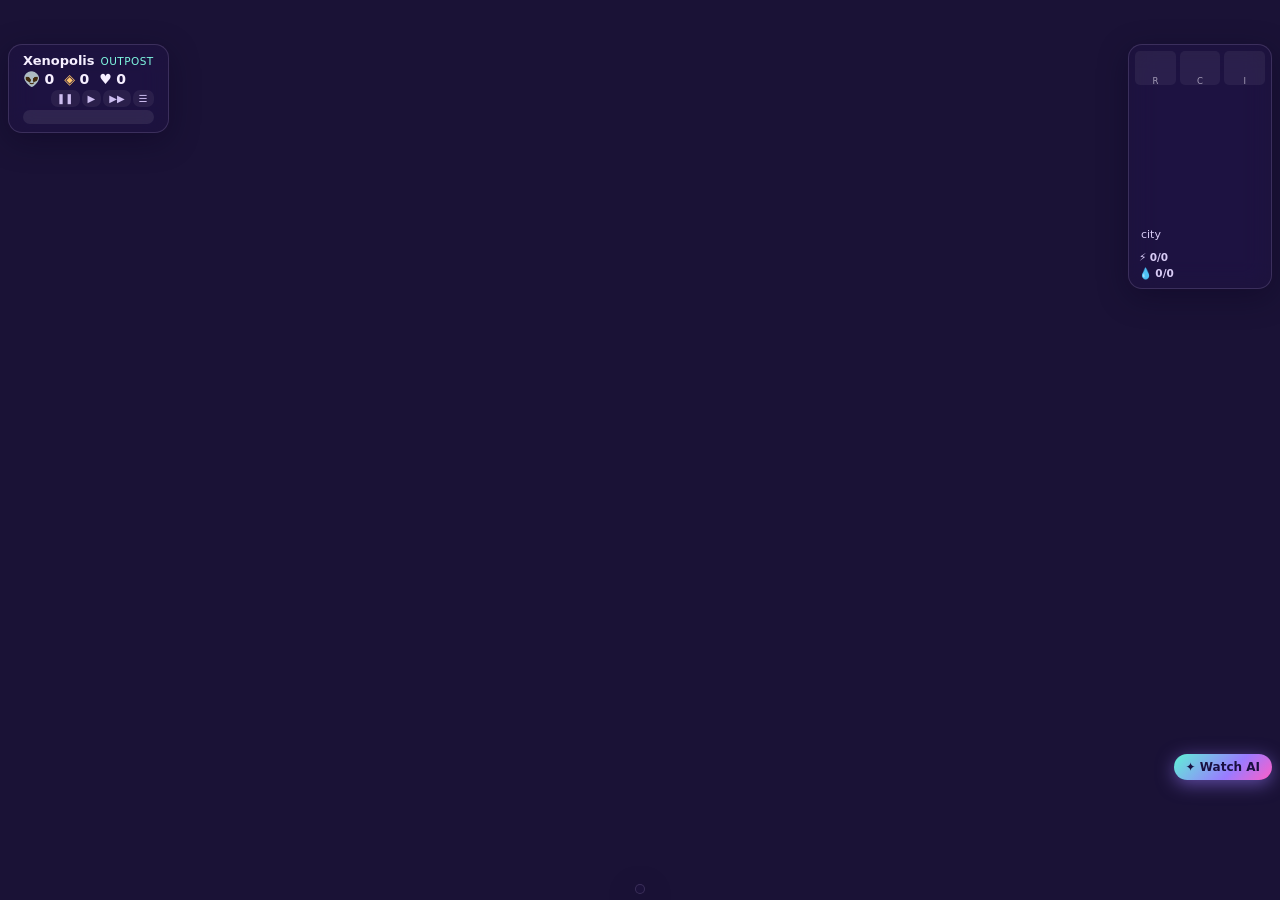
<file: history/agent-workspace-mvb1j07n/index.html>
<!doctype html>
<html><head><meta charset="utf-8"><meta name="viewport" content="width=device-width,initial-scale=1">
<link rel="stylesheet" href="style.css"></head>
<body>
<canvas id="c"></canvas>
<div id="hud">
  <div class="city"><b id="cname">Xenopolis</b><i id="tier">Outpost</i></div>
  <div class="stats">
    <span title="Population">👽 <b id="pop">0</b></span>
    <span title="Lumen"><em>◈</em> <b id="lumen">0</b></span>
    <span title="Happiness">♥ <b id="happy">0</b></span>
    <span id="netH" title="Net Lumen per phase"></span>
  </div>
  <div class="row2"><span id="date"></span>
    <div class="speed"><button data-speed="0" aria-label="Pause">❚❚</button><button data-speed="1" aria-label="Normal speed">▶</button><button data-speed="3" aria-label="Fast">▶▶</button><button id="menuB" aria-label="City menu">☰</button></div>
  </div>
  <div class="tprog" title="Progress to the next tier"><i id="tbar"></i><span id="tnext"></span></div>
  <div id="goal" title="Current goal"></div>
</div>
<div id="side">
  <div class="rci"><div><i id="dr" class="r"></i><span>R</span></div><div><i id="dc" class="c"></i><span>C</span></div><div><i id="di" class="i"></i><span>I</span></div></div>
  <canvas id="mini" title="Minimap: tap to jump"></canvas>
  <button id="miniB" class="ub" aria-label="Change minimap view (M)">city</button>
  <div class="util"><button id="pwB" class="ub" aria-label="Energy: tap to place a pylon">⚡ <b id="pw">0/0</b></button><button id="wtB" class="ub" aria-label="Water: tap to place a mist well">💧 <b id="wt">0/0</b></button></div>
</div>
<div id="tip" hidden></div>
<div id="toast"></div>
<button id="aiB" aria-label="Watch the AI build (I)">✦ Watch AI</button>
<div id="dock"><div id="aiBar" hidden><span id="aiName"></span><button id="aiGo"></button><button id="aiNew" aria-label="Another AI world">↻</button><button id="aiHome"></button></div><div id="advice" role="status"></div><div id="hint"></div><div id="sub" class="bar" hidden></div><div id="bar" class="bar"></div></div>
<div id="panel" hidden>
  <div class="ph"><b>City hall</b><button id="closeP" aria-label="Close">✕</button></div>
  <label class="tax">Taxes <input id="tax" type="range" min="0" max="20" step="1"><span id="taxV"></span></label>
  <div class="budget"><div><i>Income</i><b id="inc"></b></div><div><i>Upkeep</i><b id="exp"></b></div><div><i>Net / phase</i><b id="net"></b></div></div>
  <h4>Growth</h4><canvas id="spark" aria-label="Population and Lumen history"></canvas><div id="sparkL" class="sparkL"></div>
  <div id="best" class="sparkL"></div><h4>Milestones</h4><ul id="tiers"></ul>
  <h4>Chronicle</h4><ul id="log"></ul>
  <h4>AI worlds</h4><ul id="worlds"></ul>
  <h4>Figurine bundle</h4><div id="figBox"></div>
  <div class="pb"><button id="soundB">Soundtrack: off</button><button id="newB" class="danger">New city</button></div>
</div>
<div id="confirm" class="modal" hidden><div><b>Start a new city?</b><p>Your current city will be replaced by a fresh world.</p><button id="noB">Keep playing</button><button id="yesB" class="danger">New city</button></div></div>
<div id="namePrompt" class="modal" hidden><div><b>Found your city</b><p>A quiet shore on an alien world. Lay glowing paths, zone pods and markets, power them with pylons and mist wells.</p>
  <input id="cityName" maxlength="40" placeholder="Xenopolis" aria-label="City name"><button id="foundB">Found city</button></div></div>
<div id="aiSheet" class="modal" hidden><div><b>Watch the AI build</b><p id="aiP"></p><div id="aiStyles" class="chips"></div><button id="aiResume" hidden></button><button id="aiMayor"></button><button id="aiNo">Not now</button></div></div>
<script src="js/state.js"></script>
<script src="js/sim.js"></script>
<script src="js/figs.js"></script>
<script src="js/world.js"></script>
<script src="js/ui.js"></script>
<script src="js/ai.js"></script>
<script src="js/main.js"></script>
<script src="js/_test.js"></script>
<script src="js/figurines.js"></script>
<script type="module">
import * as THREE from 'three';
App.THREE = THREE;
App.boot(document.getElementById('c'));
</script>
</body></html>
</file>
<file: history/agent-workspace-mvb1j07n/style.css>
html,body{margin:0;height:100%;overflow:hidden;background:#1a1236;font-family:-apple-system,"SF Pro Text",Inter,system-ui,sans-serif;color:#f6efff;-webkit-font-smoothing:antialiased}
canvas#c{position:fixed;inset:0;width:100%;height:100%;display:block;touch-action:none}
button{font:inherit;color:inherit;cursor:pointer;border:0;background:none}
button:focus-visible,input:focus-visible{outline:2px solid #7ff7ff;outline-offset:2px}
.glass,#hud,#side,#dock .bar,#panel,#tip,.modal>div{background:rgba(32,20,64,.55);backdrop-filter:blur(14px) saturate(1.4);-webkit-backdrop-filter:blur(14px) saturate(1.4);border:1px solid rgba(220,200,255,.16);box-shadow:0 8px 30px rgba(10,4,30,.35)}
#hud{position:fixed;left:8px;top:44px;border-radius:14px;padding:6px 10px;display:grid;gap:3px;font-size:12px;min-width:0;max-width:calc(100% - 110px)}
.city{display:flex;gap:6px;align-items:baseline;min-width:0}.city b{font-size:13px;white-space:nowrap;overflow:hidden;text-overflow:ellipsis}.city i{font-style:normal;font-size:10.5px;color:#7ff7e0;letter-spacing:.04em;text-transform:uppercase;white-space:nowrap}
.stats{display:flex;gap:10px;font-variant-numeric:tabular-nums}.stats em{font-style:normal;color:#ffc46b}.stats .neg b{color:#ff8a9a}
.row2{display:flex;gap:8px;align-items:center;justify-content:space-between;color:#cdbdf0;font-size:11px}
.speed{display:flex;gap:2px}.speed button{font-size:10px;padding:3px 6px;border-radius:7px;background:rgba(255,255,255,.06)}.speed button.on{background:#7ff7e0;color:#1d1240}
.tprog{position:relative;height:14px;border-radius:7px;background:rgba(255,255,255,.08);overflow:hidden}.tprog i{position:absolute;left:0;top:0;bottom:0;background:linear-gradient(90deg,#3fcfb6,#7a5fe0);opacity:.85;transition:width .6s}.tprog span{position:relative;display:block;font-size:10.5px;font-weight:600;text-shadow:0 1px 3px rgba(20,8,40,.7);line-height:14px;padding:0 6px;color:#fff;font-variant-numeric:tabular-nums;white-space:nowrap}
#side{position:fixed;right:8px;top:44px;border-radius:14px;padding:6px;display:grid;gap:5px;width:84px}
.rci{display:flex;gap:4px;height:34px;align-items:center}.rci div{flex:1;height:100%;position:relative;background:rgba(255,255,255,.06);border-radius:5px}
.rci i{position:absolute;left:2px;right:2px;bottom:50%;border-radius:3px;transition:height .6s}.rci i.neg{bottom:auto;top:50%;opacity:.55}
.rci .r{background:#5ef2c0}.rci .c{background:#79aaff}.rci .i{background:#ffa860}.rci span{position:absolute;bottom:-1px;width:100%;text-align:center;font-size:8.5px;opacity:.6}
#mini{width:84px;height:84px;border-radius:8px;image-rendering:pixelated;cursor:pointer;display:block}
.util{display:grid;font-size:10px;font-variant-numeric:tabular-nums;color:#d8cbf5}.util .bad{color:#ff8a9a}.util .warn{color:#ffd27a}.ub{text-align:left;font-size:10.5px;padding:2px 4px;border-radius:6px;color:#d8cbf5}.ub:hover{background:rgba(255,255,255,.1)}
#dock{position:fixed;left:6px;right:6px;bottom:6px;display:grid;gap:5px;justify-items:center}
#advice.act::after{content:' ›';opacity:.7}#advice{backdrop-filter:blur(10px);-webkit-backdrop-filter:blur(10px);display:-webkit-box;-webkit-line-clamp:2;-webkit-box-orient:vertical;overflow:hidden;line-height:1.3;box-shadow:0 4px 16px rgba(10,4,30,.4);font-size:11px;font-weight:600;padding:4px 10px;border-radius:999px;background:rgba(26,16,54,.86);border:1px solid rgba(220,200,255,.22);max-width:92%;text-align:center}#advice:empty{display:none}#advice.warn{color:#ffd27a}#advice.bad{color:#ff9aaa;border-color:rgba(255,120,150,.4)}#advice.ok{color:#9ff8e4}#advice.act{cursor:pointer}#advice.act:hover{background:rgba(60,40,110,.85)}
#lost{position:fixed;inset:0;display:grid;place-items:center;background:#1a1236;font-size:13px;color:#e8dcff;z-index:20;text-align:center;padding:20px}
#spark{width:100%;height:56px;display:block;background:rgba(255,255,255,.05);border-radius:10px}.sparkL{font-size:10.5px;color:#cdbdf0;margin-top:3px;display:flex;justify-content:space-between}
#hint{font-size:10.5px;color:#f1e8ff;text-align:center;background:rgba(24,14,52,.62);padding:2px 9px;border-radius:999px;backdrop-filter:blur(8px)}#hint:empty{display:none}
.bar{display:flex;gap:2px;padding:4px;border-radius:16px;max-width:100%;overflow-x:auto;scrollbar-width:none}.bar::-webkit-scrollbar{display:none}
.tb{display:grid;justify-items:center;gap:1px;padding:4px 5px;border-radius:11px;min-width:40px;font-size:9px;color:#d8cbf5;transition:background .2s,transform .15s}
.tb svg{width:22px;height:22px}.tb:active{transform:scale(.92)}.tb.on{background:rgba(127,247,224,.18);color:#fff}
.st{display:grid;grid-template-columns:22px auto;column-gap:5px;align-items:center;text-align:left;padding:4px 8px 4px 5px;border-radius:11px;white-space:nowrap}
.st svg{width:22px;height:22px;grid-row:span 2}.st b{font-size:10.5px;font-weight:600}.st i{font-style:normal;font-size:9.5px;color:#ffc46b}.st.on{background:rgba(127,247,224,.2)}.st.lock{opacity:.5}
#tip{position:fixed;z-index:5;border-radius:10px;padding:6px 9px;font-size:11px;display:grid;gap:2px;pointer-events:none;max-width:220px}
#tip span{color:#d8cbf5}#tip .bad{color:#ff8a9a}
#toast{position:fixed;left:50%;bottom:118px;transform:translate(-50%,-8px);opacity:0;transition:.4s;background:rgba(255,240,250,.92);color:#2a1650;font-size:12px;font-weight:600;padding:8px 12px;border-radius:12px;max-width:80%;text-align:center;pointer-events:none;z-index:6}
#toast.show{opacity:1;transform:translate(-50%,0)}#toast{transform:translate(-50%,8px);font-size:11.5px;padding:6px 11px}
#panel{position:fixed;right:8px;top:44px;bottom:8px;width:min(280px,calc(100% - 16px));border-radius:16px;padding:12px;overflow:auto;z-index:7;font-size:12px;background:rgba(28,16,58,.88)}
.ph{display:flex;justify-content:space-between;align-items:center;font-size:14px}
.tax{display:grid;grid-template-columns:auto 1fr auto;gap:8px;align-items:center;margin:10px 0}.tax input{accent-color:#7ff7e0}
.budget{display:grid;grid-template-columns:repeat(3,1fr);gap:6px}.budget div{background:rgba(255,255,255,.06);border-radius:10px;padding:6px}.budget i{display:block;font-style:normal;font-size:10px;color:#cdbdf0}.budget b{font-variant-numeric:tabular-nums}
h4{margin:12px 0 4px;font-size:11px;color:#7ff7e0;text-transform:uppercase;letter-spacing:.06em}
ul{list-style:none;margin:0;padding:0;display:grid;gap:3px}#tiers li{display:flex;justify-content:space-between;opacity:.55}#tiers li.got{opacity:1}#tiers i{font-style:normal;color:#ffc46b}
#log li{line-height:1.35;color:#e8dcff}#log i{font-style:normal;color:#9f8fd0;margin-right:6px;font-size:10px}
.pb{display:flex;gap:6px;margin-top:12px}.pb button,.modal button{flex:1;padding:8px 10px;border-radius:10px;background:rgba(255,255,255,.1);font-weight:600;font-size:12px}
.danger{background:rgba(255,94,140,.25)!important;color:#ffd0dc}
.modal{position:fixed;inset:0;display:grid;place-items:center;z-index:9;background:rgba(14,8,32,.35);padding:16px}
.modal[hidden],#panel[hidden],#tip[hidden],.bar[hidden]{display:none}
.modal>div{border-radius:18px;padding:16px;max-width:300px;display:grid;gap:10px;background:rgba(34,20,70,.85)}
.modal b{font-size:16px}.modal p{margin:0;font-size:12px;color:#d8cbf5;line-height:1.45}
.modal input{font:inherit;font-size:15px;padding:9px 12px;border-radius:10px;border:1px solid rgba(220,200,255,.25);background:rgba(255,255,255,.08);color:#fff}
#foundB{background:linear-gradient(135deg,#5ef2d6,#9a7bff);color:#1a1040}
@media (max-width:320px){#side{display:none}#hud{max-width:calc(100% - 16px)}.tb span{display:none}.tb{min-width:30px}}
@media (min-width:700px){#hud{font-size:14px;padding:8px 14px}#side{width:130px}#mini{width:130px;height:130px}.tb svg{width:28px;height:28px}.tb{min-width:56px;font-size:10.5px}}

.ub:has(b.bad){animation:upulse 1.6s ease-in-out infinite}@keyframes upulse{50%{box-shadow:0 0 0 3px rgba(255,90,120,.45)}}@media (prefers-reduced-motion:reduce){.ub:has(b.bad){animation:none;box-shadow:0 0 0 2px rgba(255,90,120,.5)}}#tip .why{color:#ffd9a0;font-weight:600}#netH{font-size:10.5px;font-weight:700;padding:1px 6px;border-radius:999px;align-self:center}#netH.up{color:#9ff8e4;background:rgba(94,242,214,.14)}#goal{font-size:11px;font-weight:600;color:#ffe2a8;white-space:nowrap;overflow:hidden;text-overflow:ellipsis}#goal:empty{display:none}#netH.dn{color:#ff9aaa;background:rgba(255,94,140,.16)}
#miniB{font-size:11px;padding:3px 6px;width:100%}
#aiB{position:fixed;right:8px;bottom:120px;z-index:4;padding:6px 12px;border-radius:999px;font-size:12px;font-weight:700;color:#1a1040;background:linear-gradient(135deg,#5ef2d6,#9a7bff 60%,#ff5ec8);box-shadow:0 4px 18px rgba(154,123,255,.55);animation:aiglow 3s ease-in-out infinite}
@keyframes aiglow{50%{box-shadow:0 4px 26px rgba(94,242,214,.75)}}
#aiB[hidden],#aiBar[hidden],#aiBar button[hidden]{display:none}
#aiBar{display:flex;gap:4px;align-items:center;max-width:100%;box-sizing:border-box;padding:3px 3px 3px 10px;border-radius:999px;background:rgba(26,16,54,.88);border:1px solid rgba(127,247,224,.45);backdrop-filter:blur(10px);-webkit-backdrop-filter:blur(10px);font-size:11px;box-shadow:0 4px 16px rgba(10,4,30,.4)}
#aiName{min-width:0;flex:1;white-space:nowrap;overflow:hidden;text-overflow:ellipsis;font-weight:600;color:#c9f7ff}
#aiBar button{flex:none;padding:4px 9px;border-radius:999px;background:rgba(255,255,255,.12);font-weight:600;white-space:nowrap}
#aiBar #aiGo{background:linear-gradient(135deg,#5ef2d6,#9a7bff);color:#1a1040}
#advice.ai{color:#c9f7ff;border-color:rgba(127,247,224,.45)}
.chips{display:flex;flex-wrap:wrap;gap:6px}.chips button{flex:1 1 40%;padding:7px 9px;border-radius:10px;background:rgba(255,255,255,.1);font-weight:600;font-size:12px;text-align:left}
.chips button i{display:block;font-style:normal;font-size:10px;color:#cdbdf0;font-weight:500}.chips button.hot{flex-basis:100%;background:linear-gradient(135deg,rgba(94,242,214,.4),rgba(154,123,255,.5))}
#aiSheet>div{max-width:320px}#aiSheet [hidden]{display:none}
#worlds li{display:flex;justify-content:space-between;gap:6px;align-items:center;color:#e8dcff}#worlds span{min-width:0;overflow:hidden;text-overflow:ellipsis;white-space:nowrap}#worlds i{font-style:normal;color:#9f8fd0;font-size:10px}
#worlds button,#figBox button{flex:none;padding:3px 9px;border-radius:8px;background:rgba(255,255,255,.1);font-size:11px;font-weight:600}
#figBox{font-size:11px;color:#e8dcff;display:grid;gap:2px}#figBox .g{margin-top:5px;color:#c9a6ff;font-weight:600}#figBox .r{display:flex;justify-content:space-between;gap:6px;opacity:.9}#figBox .r span:first-child{min-width:0;overflow:hidden;text-overflow:ellipsis;white-space:nowrap}#figBox button{justify-self:start;margin-top:4px}
@media (prefers-reduced-motion:reduce){#aiB{animation:none}}
@media (max-width:320px){#aiB{display:none}#aiBar{font-size:10px}#aiBar button{padding:3px 7px}}
</file>
